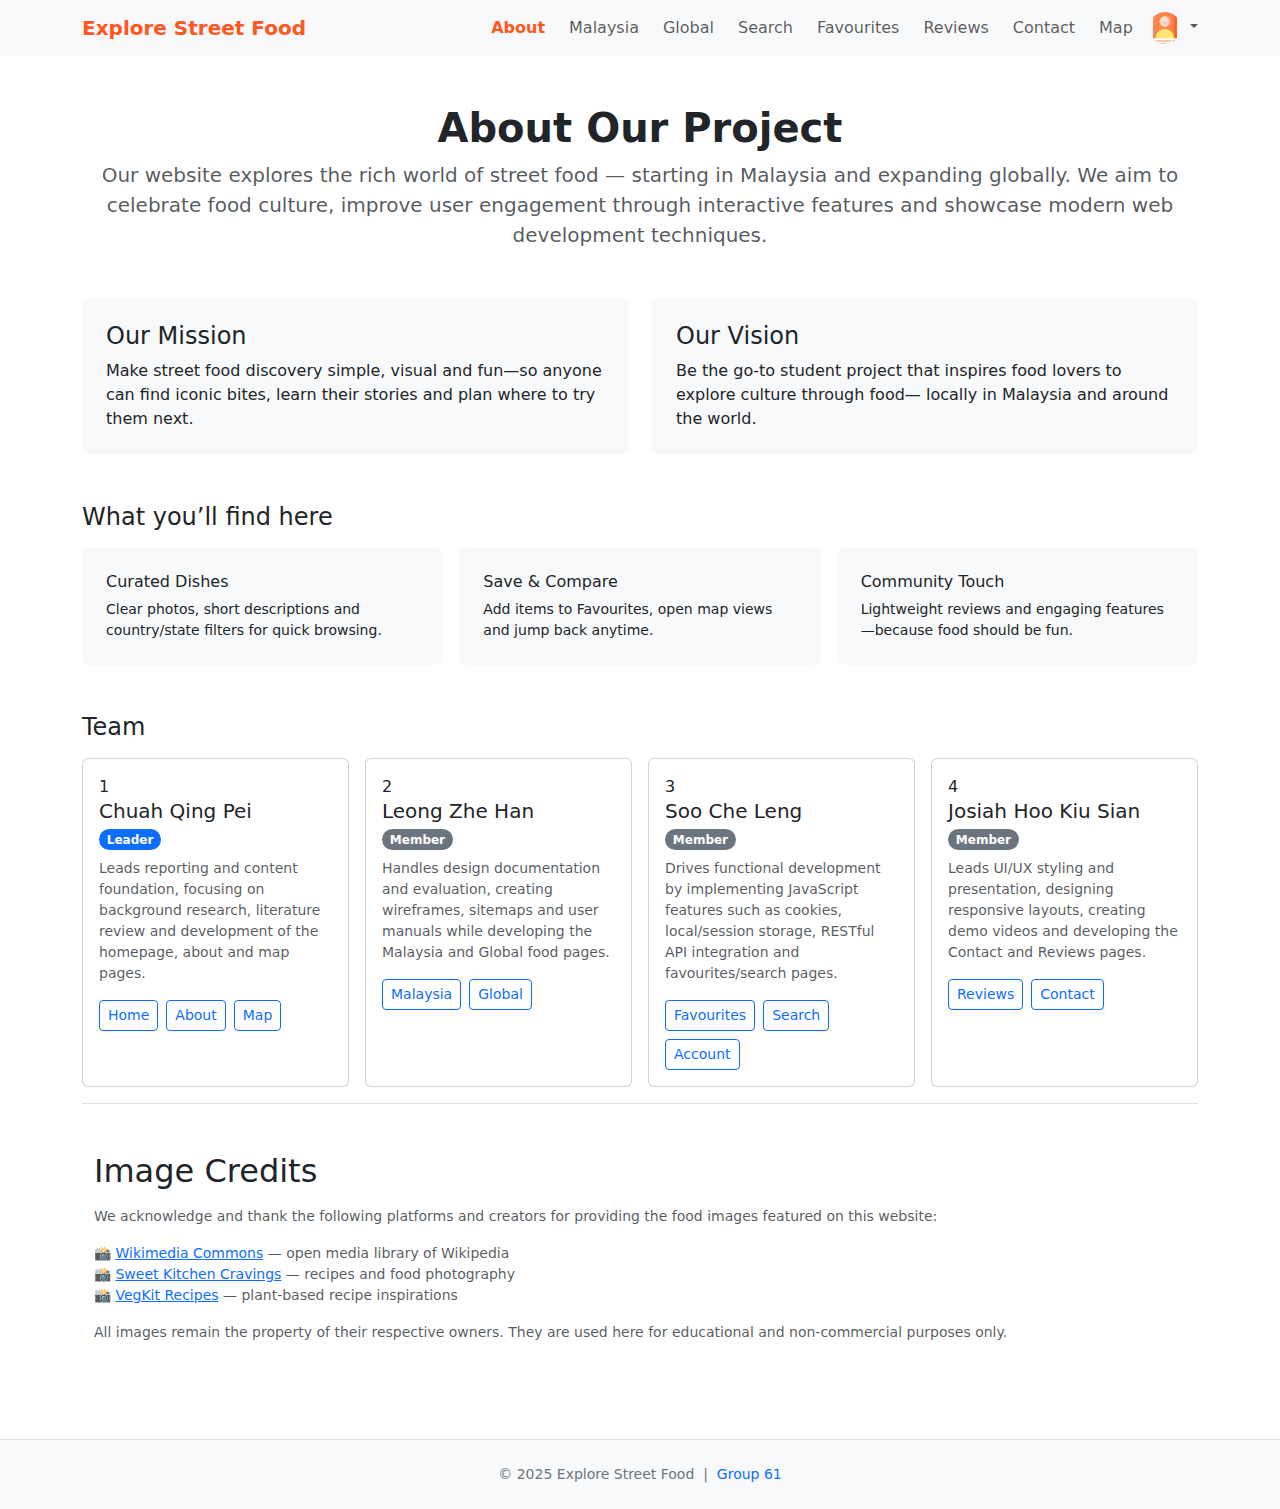
<file: about.html>
<!doctype html>
<html lang="en" data-bs-theme="light">

<head>
  <meta charset="utf-8" />
  <meta name="viewport" content="width=device-width, initial-scale=1" />
  <title>About — Explore Street Food</title>

  <link href="https://cdn.jsdelivr.net/npm/bootstrap@5.3.3/dist/css/bootstrap.min.css" rel="stylesheet" />
  <link rel="stylesheet" href="styles.css">
</head>

<body>
  <!-- Shared Auth Gate -->
  <script src="scripts/auth-gate.js"></script>

  <!-- Navbar -->
  <div data-include="partials/navbar.html"></div>

  <main class="container py-5">
    <section class="text-center mb-5">
      <h1 class="fw-bold">About Our Project</h1>
      <p class="lead text-muted">
        Our website explores the rich world of street food — starting in Malaysia and expanding globally.
        We aim to celebrate food culture, improve user engagement through interactive features and
        showcase modern web development techniques.
      </p>
    </section>

    <!-- Mission & Vision -->
    <section class="mb-5">
      <div class="row g-4">
        <div class="col-md-6">
          <div class="p-4 bg-body-tertiary rounded-3 h-100">
            <h2 class="h4 mb-2">Our Mission</h2>
            <p class="mb-0">
              Make street food discovery simple, visual and fun—so anyone can find iconic bites,
              learn their stories and plan where to try them next.
            </p>
          </div>
        </div>
        <div class="col-md-6">
          <div class="p-4 bg-body-tertiary rounded-3 h-100">
            <h2 class="h4 mb-2">Our Vision</h2>
            <p class="mb-0">
              Be the go‑to student project that inspires food lovers to explore culture through food—
              locally in Malaysia and around the world.
            </p>
          </div>
        </div>
      </div>
    </section>

    <!-- What you’ll find -->
    <section class="mb-5">
      <h2 class="h4 mb-3">What you’ll find here</h2>
      <div class="row g-3">
        <div class="col-md-4">
          <div class="p-4 bg-body-tertiary rounded-3 h-100">
            <h3 class="h6 mb-2">Curated Dishes</h3>
            <p class="mb-0 small">Clear photos, short descriptions and country/state filters for quick browsing.</p>
          </div>
        </div>
        <div class="col-md-4">
          <div class="p-4 bg-body-tertiary rounded-3 h-100">
            <h3 class="h6 mb-2">Save & Compare</h3>
            <p class="mb-0 small">Add items to Favourites, open map views and jump back anytime.</p>
          </div>
        </div>
        <div class="col-md-4">
          <div class="p-4 bg-body-tertiary rounded-3 h-100">
            <h3 class="h6 mb-2">Community Touch</h3>
            <p class="mb-0 small">Lightweight reviews and engaging features—because food should be fun.</p>
          </div>
        </div>
      </div>
    </section>

    <!-- Team -->
    <section class="about-team">
      <h2 class="h4 mb-3">Team</h2>
      <div class="row row-cols-1 row-cols-md-4 g-3">
        <!-- 1 -->
        <div class="col">
          <div class="card h-100">
            <div class="card-body">
              <div class="team-number">1</div>
              <h3 class="h5 mb-1">Chuah Qing Pei</h3>
              <span class="badge rounded-pill text-bg-primary mb-2">Leader</span>
              <p class="small text-muted mb-3">
                Leads reporting and content foundation, focusing on background research, literature review and
                development of the homepage, about and map pages. </p>
              <div class="d-flex flex-wrap gap-2">
                <a class="btn btn-sm btn-outline-primary" href="index.html">Home</a>
                <a class="btn btn-sm btn-outline-primary" href="about.html">About</a>
                <a class="btn btn-sm btn-outline-primary" href="map.html">Map</a>
              </div>
            </div>
          </div>
        </div>

        <!-- 2 -->
        <div class="col">
          <div class="card h-100">
            <div class="card-body">
              <div class="team-number">2</div>
              <h3 class="h5 mb-1">Leong Zhe Han</h3>
              <span class="badge rounded-pill text-bg-secondary mb-2">Member</span>
              <p class="small text-muted mb-3">
                Handles design documentation and evaluation, creating wireframes, sitemaps and user manuals while
                developing the Malaysia and Global food pages. </p>
              <div class="d-flex flex-wrap gap-2">
                <a class="btn btn-sm btn-outline-primary" href="malaysia.html">Malaysia</a>
                <a class="btn btn-sm btn-outline-primary" href="global.html">Global</a>
              </div>
            </div>
          </div>
        </div>

        <!-- 3 -->
        <div class="col">
          <div class="card h-100">
            <div class="card-body">
              <div class="team-number">3</div>
              <h3 class="h5 mb-1">Soo Che Leng</h3>
              <span class="badge rounded-pill text-bg-secondary mb-2">Member</span>
              <p class="small text-muted mb-3">
                Drives functional development by implementing JavaScript features such as cookies, local/session
                storage, RESTful API integration and favourites/search pages. </p>
              <div class="d-flex flex-wrap gap-2">
                <a class="btn btn-sm btn-outline-primary" href="favourites.html">Favourites</a>
                <a class="btn btn-sm btn-outline-primary" href="search.html">Search</a>
                <a class="btn btn-sm btn-outline-primary" href="account.html">Account</a>
              </div>
            </div>
          </div>
        </div>

        <!-- 4 -->
        <div class="col">
          <div class="card h-100">
            <div class="card-body">
              <div class="team-number">4</div>
              <h3 class="h5 mb-1">Josiah Hoo Kiu Sian</h3>
              <span class="badge rounded-pill text-bg-secondary mb-2">Member</span>
              <p class="small text-muted mb-3">
                Leads UI/UX styling and presentation, designing responsive layouts, creating demo videos and developing
                the Contact and Reviews pages. </p>
              <div class="d-flex flex-wrap gap-2">
                <a class="btn btn-sm btn-outline-primary" href="reviews.html">Reviews</a>
                <a class="btn btn-sm btn-outline-primary" href="contact.html">Contact</a>
              </div>
            </div>
          </div>
        </div>
      </div>
    </section>

    <!-- Image Credits -->
    <p></p>
    <section class="py-5 border-top">
      <div class="container">
        <h2 class="mb-3">Image Credits</h2>
        <p class="text-muted small">
          We acknowledge and thank the following platforms and creators for providing the food images
          featured on this website:
        </p>
        <ul class="list-unstyled small text-muted">
          <li>📸 <a href="https://commons.wikimedia.org/" target="_blank" rel="noopener">Wikimedia Commons</a> — open
            media library of Wikipedia</li>
          <li>📸 <a href="https://sweetkitchencravings.com/" target="_blank" rel="noopener">Sweet Kitchen Cravings</a> —
            recipes and food photography</li>
          <li>📸 <a href="https://www.vegkit.com/recipes/" target="_blank" rel="noopener">VegKit Recipes</a> —
            plant-based recipe inspirations</li>
        </ul>
        <p class="small text-muted mb-0">
          All images remain the property of their respective owners. They are used here for educational and
          non-commercial purposes only.
        </p>
      </div>
    </section>


  </main>

  <div data-include="partials/footer.html"></div>

  <script src="https://code.jquery.com/jquery-3.7.1.min.js"></script>
  <script src="https://cdn.jsdelivr.net/npm/bootstrap@5.3.3/dist/js/bootstrap.bundle.min.js"></script>
  <script src="partials/loader.js"></script>
  <script src="main.js"></script>
</body>

</html>
</file>
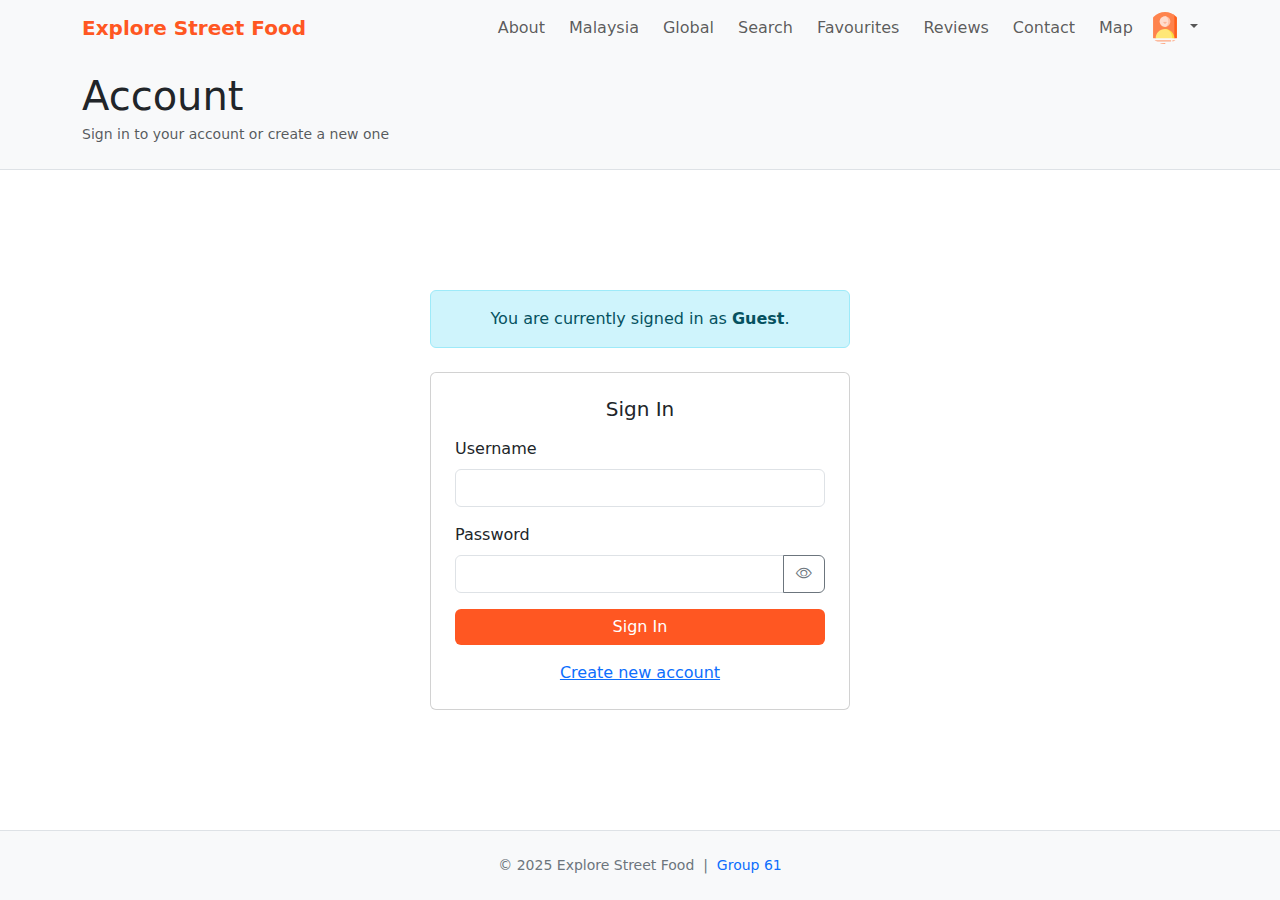
<file: account.html>
<!doctype html>
<html lang="en" data-bs-theme="light">

<head>
  <meta charset="utf-8" />
  <meta name="viewport" content="width=device-width, initial-scale=1" />
  <title>Account Settings — Explore Street Food</title>

  <link href="https://cdn.jsdelivr.net/npm/bootstrap@5.3.3/dist/css/bootstrap.min.css" rel="stylesheet" />
  <link rel="stylesheet" href="styles.css" />
  <link rel="stylesheet" href="https://cdn.jsdelivr.net/npm/bootstrap-icons@1.11.3/font/bootstrap-icons.min.css">
</head>

<body>
  <script>
    (function () { const k = 'session_user_v1'; if (!sessionStorage.getItem(k)) sessionStorage.setItem(k, 'Guest'); })();
  </script>

  <!-- Navbar -->
  <div data-include="partials/navbar.html"></div>

  <!-- Header -->
  <header class="py-3 bg-body-tertiary border-bottom">
    <div class="container">
      <h1 class="mb-1">Account</h1>
      <p class="text-muted small mb-2">Sign in to your account or create a new one</p>
    </div>
  </header>

  <!-- Main -->
  <main class="container my-3 d-flex justify-content-center align-items-center" style="min-height:55vh;">
    <div class="w-100" style="max-width: 420px;">

      <!-- Guest notice -->
      <div id="guestNotice" class="alert alert-info mb-4 text-center">
        You are currently signed in as <strong id="guestName">Guest</strong>.
      </div>

      <!-- Sign In (PLAIN card) -->
      <div id="signinCard" class="card card-plain">
        <div class="card-body p-4">
          <h2 class="h5 mb-3 text-center">Sign In</h2>
          <form id="signinForm" novalidate>
            <div class="mb-3">
              <label for="si_name" class="form-label">Username</label>
              <input type="text" class="form-control" id="si_name" required>
              <div class="invalid-feedback">Please enter your username.</div>
            </div>
            <div class="mb-3">
              <label for="si_pass" class="form-label">Password</label>
              <div class="input-group">
                <input type="password" class="form-control" id="si_pass" required>
                <button class="btn btn-outline-secondary" type="button" id="si_toggle" aria-label="Show password">
                  <i class="bi bi-eye"></i>
                </button>
              </div>
              <div class="invalid-feedback">Please enter your password.</div>
            </div>
            <button type="submit" class="btn btn-primary w-100">Sign In</button>
            <div id="si_msg" class="mt-3 small text-danger"></div>
          </form>
          <div class="mt-3 text-center">
            <a href="#" id="showSignup">Create new account</a>
          </div>
        </div>
      </div>

      <!-- Sign Up (PLAIN card) -->
      <div id="signupCard" class="card card-plain d-none">
        <div class="card-body p-4">
          <h2 class="h5 mb-3 text-center">Sign Up</h2>
          <form id="signupForm" novalidate>
            <div class="mb-3">
              <label for="su_fullname" class="form-label">name</label>
              <input type="text" class="form-control" id="su_fullname" required>
              <div class="invalid-feedback">Please enter your full name.</div>
            </div>
            <div class="mb-3">
              <label for="su_name" class="form-label">Username</label>
              <input type="text" class="form-control" id="su_name" required>
              <div class="invalid-feedback">Please choose a username.</div>
            </div>
            <div class="mb-3">
              <label for="su_pass" class="form-label">Password</label>
              <div class="input-group">
                <input type="password" class="form-control" id="su_pass" required>
                <button class="btn btn-outline-secondary" type="button" id="su_toggle" aria-label="Show password">
                  <i class="bi bi-eye"></i>
                </button>
              </div>
              <div class="invalid-feedback">Please enter a password.</div>
            </div>
            <button type="submit" class="btn btn-success w-100">Sign Up</button>
            <div id="su_msg" class="mt-3 small text-danger"></div>
          </form>
          <div class="mt-3 text-center">
            <a href="#" id="backToSignin">Back to Sign In</a>
          </div>
        </div>
      </div>

      <!-- Signed In (PLAIN card) -->
      <div id="sectionSigned" class="card card-plain d-none mt-4">
        <div class="card-body p-4 text-center">
          <h2 class="h5 mb-3">Welcome, <span id="signedName"></span></h2>
          <p class="text-secondary">You are signed in.</p>

          <div class="d-flex flex-wrap justify-content-center gap-2">
            <a href="change-password.html" class="btn btn-outline-primary">Change Password</a>
            <button id="btnChangeName" class="btn btn-outline-primary">Change Full Name</button>
            <button id="btnChangeUsername" class="btn btn-outline-primary">Change Username</button>
            <button id="btnDeleteAccount" class="btn btn-outline-danger">Delete Account</button>
            <button id="btnSwitchAccount" class="btn btn-outline-secondary">Sign in as different user</button>
            <button id="btnSignout" class="btn btn-danger">Sign Out</button>
          </div>
        </div>
      </div>

    </div>
  </main>

  <div data-include="partials/footer.html"></div>

  <script src="https://cdn.jsdelivr.net/npm/bootstrap@5.3.3/dist/js/bootstrap.bundle.min.js"></script>
  <script src="partials/loader.js"></script>
  <script src="main.js"></script>

  <script>
    // === Account-page-only behaviors (kept minimal; everything global is in main.js) ===
    document.addEventListener('DOMContentLoaded', () => {
      const SESSION_KEY = 'session_user_v1';
      const ACC_KEY = 'accounts_v1';
      const LAST_USER_KEY = 'last_user_v1';

      const signinCard = document.getElementById('signinCard');
      const signupCard = document.getElementById('signupCard');
      const guestNotice = document.getElementById('guestNotice');
      const guestName = document.getElementById('guestName');
      const sectionSigned = document.getElementById('sectionSigned');
      const signedName = document.getElementById('signedName');

      const showSignup = document.getElementById('showSignup');
      const backToSignin = document.getElementById('backToSignin');

      function showSignUp() { signinCard.classList.add('d-none'); signupCard.classList.remove('d-none'); }
      function showSignIn() { signupCard.classList.add('d-none'); signinCard.classList.remove('d-none'); }

      showSignup?.addEventListener('click', e => { e.preventDefault(); showSignUp(); });
      backToSignin?.addEventListener('click', e => { e.preventDefault(); showSignIn(); });

      function eye(btnId, inputId) {
        const btn = document.getElementById(btnId), input = document.getElementById(inputId);
        btn?.addEventListener('click', () => {
          const show = input.type === 'password';
          input.type = show ? 'text' : 'password';
          const i = btn.querySelector('i'); if (i) { i.classList.toggle('bi-eye', !show); i.classList.toggle('bi-eye-slash', show); }
        });
      }
      eye('si_toggle', 'si_pass'); eye('su_toggle', 'su_pass');

      function loadAccounts() { try { return JSON.parse(localStorage.getItem(ACC_KEY) || '{}'); } catch { return {}; } }
      function saveAccounts(o) { localStorage.setItem(ACC_KEY, JSON.stringify(o || {})); }

      function refreshUI() {
        const u = sessionStorage.getItem(SESSION_KEY) || 'Guest';
        const acc = loadAccounts();
        const isGuest = (u === 'Guest' || !acc[u]);

        guestName.textContent = u;
        signedName.textContent = u;
        const accMap = loadAccounts();
        signedName.textContent = (accMap[u]?.fullName || u);

        guestNotice.classList.toggle('d-none', !isGuest);
        signinCard.classList.toggle('d-none', !isGuest);
        signupCard.classList.add('d-none'); // default
        sectionSigned.classList.toggle('d-none', isGuest);
      }

      // Sign Up
      const signupForm = document.getElementById('signupForm');
      signupForm?.addEventListener('submit', e => {
        e.preventDefault();
        signupForm.classList.add('was-validated');
        if (!signupForm.checkValidity()) return;

        const full = document.getElementById('su_fullname').value.trim();
        const user = document.getElementById('su_name').value.trim();
        const pass = document.getElementById('su_pass').value;
        const msg = document.getElementById('su_msg');

        const acc = loadAccounts();
        if (acc[user]) {
          msg.textContent = 'Username already exists.';
          // clear for convenience
          document.getElementById('su_name').value = '';
          document.getElementById('su_pass').value = '';
          return;
        }

        acc[user] = { pass, fullName: full };
        saveAccounts(acc);

        sessionStorage.setItem(SESSION_KEY, user);
        localStorage.setItem(LAST_USER_KEY, user);
        refreshUI();
        if (window.renderAuthDropdown) window.renderAuthDropdown();

      });

      // Sign In
      const signinForm = document.getElementById('signinForm');
      signinForm?.addEventListener('submit', e => {
        e.preventDefault();
        signinForm.classList.add('was-validated');
        if (!signinForm.checkValidity()) return;

        const user = document.getElementById('si_name').value.trim();
        const pass = document.getElementById('si_pass').value;
        const msg = document.getElementById('si_msg');

        const acc = loadAccounts();
        if (!acc[user] || acc[user].pass !== pass) {
          msg.textContent = 'Invalid username or password.';
          // clear inputs for easier retry
          document.getElementById('si_name').value = '';
          document.getElementById('si_pass').value = '';
          return;
        }

        sessionStorage.setItem(SESSION_KEY, user);
        localStorage.setItem(LAST_USER_KEY, user);
        refreshUI();
        if (window.renderAuthDropdown) window.renderAuthDropdown();
        location.href = 'index.html';
      });

      // Signed-in actions
      document.getElementById('btnSignout')?.addEventListener('click', () => {
        sessionStorage.setItem(SESSION_KEY, 'Guest');
        localStorage.removeItem(LAST_USER_KEY);
        refreshUI();
        if (window.renderAuthDropdown) window.renderAuthDropdown();
        location.href = 'account.html';
      });

      document.getElementById('btnSwitchAccount')?.addEventListener('click', () => {
        sessionStorage.setItem(SESSION_KEY, 'Guest');
        localStorage.removeItem(LAST_USER_KEY);
        refreshUI();
        if (window.renderAuthDropdown) window.renderAuthDropdown();
        document.getElementById('signinCard').scrollIntoView({ behavior: 'smooth' });
      });

      // Change Full Name (prompt)
      document.getElementById('btnChangeName')?.addEventListener('click', () => {
        const u = sessionStorage.getItem(SESSION_KEY) || 'Guest';
        const acc = loadAccounts();
        if (u === 'Guest' || !acc[u]) return;
        const now = acc[u].fullName || u;
        const val = prompt('Enter your full name:', now);
        if (val === null) return; // cancel
        const name = val.trim();
        if (!name) return alert('Full name cannot be empty.');
        acc[u].fullName = name;
        saveAccounts(acc);
        if (window.renderAuthDropdown) window.renderAuthDropdown();
        alert('Full name updated.');
        refreshUI()
      });

      // Change Username (prompt + rename key)  
      document.getElementById('btnChangeUsername')?.addEventListener('click', () => {
        const u = sessionStorage.getItem(SESSION_KEY) || 'Guest';
        const acc = loadAccounts();
        if (u === 'Guest' || !acc[u]) return;
        const val = prompt('Enter a new username:', u);
        if (val === null) return; // cancel
        const nu = val.trim();
        if (!nu) return alert('Username cannot be empty.');
        if (acc[nu] && nu !== u) return alert('This username is already taken.');

        if (nu !== u) {
          acc[nu] = { ...acc[u] };
          delete acc[u];
          saveAccounts(acc);

          // --- migrate favourites data to new username ---
          const oldListKey = `favourites_${u}`;
          const oldMetaKey = `favourites_meta_${u}`;
          const newListKey = `favourites_${nu}`;
          const newMetaKey = `favourites_meta_${nu}`;

          const list = localStorage.getItem(oldListKey);
          const meta = localStorage.getItem(oldMetaKey);

          if (list && !localStorage.getItem(newListKey)) localStorage.setItem(newListKey, list);
          if (meta && !localStorage.getItem(newMetaKey)) localStorage.setItem(newMetaKey, meta);

          localStorage.removeItem(oldListKey);
          localStorage.removeItem(oldMetaKey);
          // --- end migration ---

          sessionStorage.setItem(SESSION_KEY, nu);
          localStorage.setItem(LAST_USER_KEY, nu);
          signedName.textContent = nu;
          if (window.renderAuthDropdown) window.renderAuthDropdown();
        }
        alert('Username updated.');
        refreshUI();
      });

      // Delete Account  
      document.getElementById('btnDeleteAccount')?.addEventListener('click', () => {
        const u = sessionStorage.getItem(SESSION_KEY) || 'Guest';
        const acc = loadAccounts();
        if (u === 'Guest' || !acc[u]) return;
        if (!confirm('Delete your account? This cannot be undone.')) return;

        delete acc[u];
        saveAccounts(acc);

        // --- cleanup favourites when account is deleted ---
        localStorage.removeItem(`favourites_${u}`);
        localStorage.removeItem(`favourites_meta_${u}`);
        // --- end cleanup ---

        sessionStorage.setItem(SESSION_KEY, 'Guest');
        localStorage.removeItem(LAST_USER_KEY);
        refreshUI();
        if (window.renderAuthDropdown) window.renderAuthDropdown();
        alert('Account deleted.');
        location.href = 'account.html';
      });

      refreshUI();
      if (window.renderAuthDropdown) window.renderAuthDropdown();

      try {
        const p = new URL(location.href).searchParams.get('msg');
        if (p === 'password_changed') {
          alert('Password updated successfully.');
          history.replaceState({}, '', 'account.html');
        } else if (p === 'signin_required') {
          alert('Please sign in to continue.');
          history.replaceState({}, '', 'account.html');
        }
      } catch (_) { }

    });
  </script>
</body>

</html>
</file>
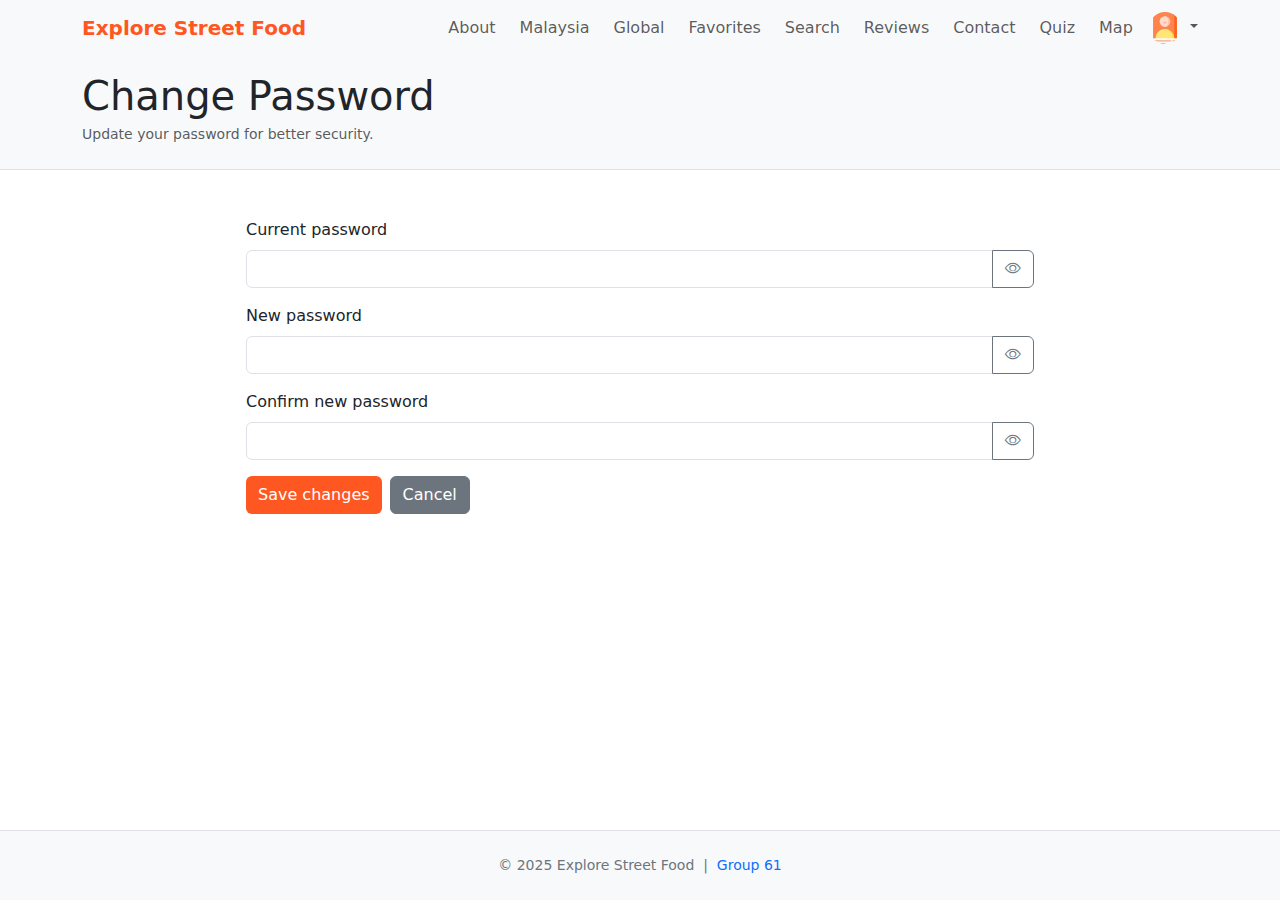
<file: change-password.html>
<!doctype html>
<html lang="en" data-bs-theme="light">

<head>
    <meta charset="utf-8" />
    <meta name="viewport" content="width=device-width, initial-scale=1" />
    <title>Change Password — Explore Street Food</title>

    <link href="https://cdn.jsdelivr.net/npm/bootstrap@5.3.3/dist/css/bootstrap.min.css" rel="stylesheet" />
    <link rel="stylesheet" href="styles.css" />
    <link rel="stylesheet" href="https://cdn.jsdelivr.net/npm/bootstrap-icons@1.11.3/font/bootstrap-icons.min.css">
</head>

<body>

    <!-- Navbar -->
    <nav class="navbar navbar-expand-lg bg-body-tertiary sticky-top">
        <div class="container">
            <a class="navbar-brand fw-bold" href="index.html">Explore Street Food</a>

            <button class="navbar-toggler" type="button" data-bs-toggle="collapse" data-bs-target="#navMain"
                aria-controls="navMain" aria-expanded="false" aria-label="Toggle navigation">
                <span class="navbar-toggler-icon"></span>
            </button>

            <div class="collapse navbar-collapse" id="navMain">
                <ul class="navbar-nav ms-auto align-items-lg-center gap-lg-2">

                    <li class="nav-item"><a class="nav-link" href="about.html">About</a></li>
                    <li class="nav-item"><a class="nav-link" href="malaysia.html">Malaysia</a></li>
                    <li class="nav-item"><a class="nav-link" href="global.html">Global</a></li>
                    <li class="nav-item"><a class="nav-link" href="favorites.html">Favorites</a></li>
                    <li class="nav-item"><a class="nav-link" href="search.html">Search</a></li>
                    <li class="nav-item"><a class="nav-link" href="reviews.html">Reviews</a></li>
                    <li class="nav-item"><a class="nav-link" href="contact.html">Contact</a></li>
                    <li class="nav-item"><a class="nav-link" href="quiz.html">Quiz</a></li>
                    <li class="nav-item"><a class="nav-link" href="map.html">Map</a></li>

                    <!-- Avatar dropdown -->
                    <li class="nav-item dropdown">
                        <a class="nav-link dropdown-toggle p-0" href="#" data-bs-toggle="dropdown" aria-expanded="false"
                            id="navUser" title="Hi, Guest" aria-label="Hi, Guest">
                            <img src="profile-user-svgrepo-com.svg" alt="User Avatar" class="rounded-circle"
                                style="width:32px;height:32px;object-fit:cover;">
                        </a>

                        <ul class="dropdown-menu dropdown-menu-end">

                            <!-- Centered user header (auto-hidden for Guest by main.js) -->
                            <li class="dropdown-userinfo text-center py-2">
                                <div id="ddFullName" class="fw-bold">Guest</div>
                                <div id="ddUsername" class="text-muted">@guest</div>
                            </li>
                            <li>
                                <hr class="dropdown-divider">
                            </li>

                            <!-- Theme toggle -->
                            <li>
                                <button class="dropdown-item d-flex align-items-center gap-2" id="themeToggleItem"
                                    type="button">
                                    <span id="themeToggleIcon" aria-hidden="true">🌙</span>
                                    <span id="themeToggleText">Dark mode</span>
                                </button>
                            </li>

                            <!-- Account settings (hidden for Guest by main.js) -->
                            <li><a class="dropdown-item" id="navAccountSettings" href="account.html">Account
                                    settings</a></li>

                            <li>
                                <hr class="dropdown-divider">
                            </li>

                            <!-- Same slot for Sign in (Guest) / Sign out (Signed-in). Text is set by main.js -->
                            <li><button class="dropdown-item text-danger" id="navSignout" type="button">Sign
                                    out</button></li>
                        </ul>
                    </li>

                </ul>
            </div>
        </div>
    </nav>

    <header class="py-3 bg-body-tertiary border-bottom">
        <div class="container">
            <h1 class="mb-1">Change Password</h1>
            <p class="text-muted small mb-2">Update your password for better security.</p>
        </div>
    </header>

    <main class="container my-4" style="max-width: 860px;">
        <div class="card-plain">
            <div class="card-body p-4">
                <form id="cpForm" novalidate>
                    <div class="mb-3">
                        <label for="cur" class="form-label">Current password</label>
                        <div class="input-group">
                            <input type="password" class="form-control" id="cur" required>
                            <button class="btn btn-outline-secondary" type="button" id="curToggle"
                                aria-label="Show password">
                                <i class="bi bi-eye"></i>
                            </button>
                        </div>
                        <div class="invalid-feedback">Please enter your current password.</div>
                        <div id="curHelp" class="form-text text-danger d-none">Current password is incorrect.</div>
                    </div>

                    <div class="mb-3">
                        <label for="newp" class="form-label">New password</label>
                        <div class="input-group">
                            <input type="password" class="form-control" id="newp" required>
                            <button class="btn btn-outline-secondary" type="button" id="newToggle"
                                aria-label="Show password">
                                <i class="bi bi-eye"></i>
                            </button>
                        </div>
                        <div class="invalid-feedback">Please enter a new password.</div>
                    </div>

                    <div class="mb-3">
                        <label for="conf" class="form-label">Confirm new password</label>
                        <div class="input-group">
                            <input type="password" class="form-control" id="conf" required>
                            <button class="btn btn-outline-secondary" type="button" id="confToggle"
                                aria-label="Show password">
                                <i class="bi bi-eye"></i>
                            </button>
                        </div>
                        <div class="invalid-feedback">Please confirm your new password.</div>
                        <div id="matchHelp" class="form-text text-danger d-none">Passwords must match.</div>
                    </div>

                    <div class="d-flex gap-2">
                        <button class="btn btn-primary" type="submit">Save changes</button>
                        <a class="btn btn-secondary" href="account.html">Cancel</a>
                    </div>
                    <div id="cpMsg" class="mt-3 small"></div>
                </form>
            </div>
        </div>
    </main>

    <footer class="py-4 bg-body-tertiary border-top mt-auto">
        <div class="container text-center small text-secondary">
            © 2025 Explore Street Food
            &nbsp;|&nbsp;
            <a href="about.html" class="text-decoration-none">Group 61</a>
        </div>
    </footer>


    <script src="https://cdn.jsdelivr.net/npm/bootstrap@5.3.3/dist/js/bootstrap.bundle.min.js"></script>
    <script src="main.js"></script>
    <script>
        // Local helpers (match keys used elsewhere)
        const ACCOUNTS_KEY = 'accounts_v1';
        const SESSION_USER_KEY = 'session_user_v1';
        const loadAccounts = () => { try { return JSON.parse(localStorage.getItem(ACCOUNTS_KEY) || '{}'); } catch { return {}; } };
        const saveAccounts = (o) => localStorage.setItem(ACCOUNTS_KEY, JSON.stringify(o || {}));
        const sessionUser = () => sessionStorage.getItem(SESSION_USER_KEY) || 'Guest';

        // Eye toggles
        function eye(btnId, inputId) {
            const btn = document.getElementById(btnId), input = document.getElementById(inputId);
            if (!btn || !input) return;
            btn.addEventListener('click', () => {
                const show = input.type === 'password';
                input.type = show ? 'text' : 'password';
                const i = btn.querySelector('i'); if (i) { i.classList.toggle('bi-eye', !show); i.classList.toggle('bi-eye-slash', show); }
            });
        }
        eye('curToggle', 'cur'); eye('newToggle', 'newp'); eye('confToggle', 'conf');

        // Form logic
        const form = document.getElementById('cpForm');
        form.addEventListener('submit', (e) => {
            e.preventDefault();

            form.classList.add('was-validated');

            const msg = document.getElementById('cpMsg');
            msg.className = 'mt-3 small';
            msg.textContent = '';

            const u = sessionUser();
            const acc = loadAccounts();

            if (u === 'Guest' || !acc[u]) {
                msg.className = 'alert alert-danger mt-3';
                msg.textContent = 'Please sign in first.';
                return;
            }

            const curEl = document.getElementById('cur');
            const newEl = document.getElementById('newp');
            const confEl = document.getElementById('conf');

            curEl.setCustomValidity('');
            confEl.setCustomValidity('');
            document.getElementById('curHelp').classList.add('d-none');
            document.getElementById('matchHelp').classList.add('d-none');

            const curOK = (acc[u].pass === curEl.value);
            if (!curOK) {
                document.getElementById('curHelp').classList.remove('d-none');
                curEl.setCustomValidity('Current password is incorrect');
                msg.className = 'alert alert-danger mt-3';   // 改成 Alert
                msg.textContent = 'Current password is incorrect.';
                curEl.focus();
                return;
            }

            const matchOK = (newEl.value === confEl.value);
            if (!matchOK) {
                document.getElementById('matchHelp').classList.remove('d-none');
                confEl.setCustomValidity('Passwords must match');
                msg.className = 'alert alert-danger mt-3';   // 改成 Alert
                msg.textContent = 'Passwords do not match.';
                confEl.focus();
                return;
            }

            acc[u].pass = newEl.value;
            saveAccounts(acc);
            location.href = 'account.html';
        });

        ['input', 'change'].forEach(ev => {
            document.getElementById('cur').addEventListener(ev, () => {
                document.getElementById('cur').setCustomValidity('');
                document.getElementById('curHelp').classList.add('d-none');
                const m = document.getElementById('cpMsg');
                m.className = 'mt-3 small';
                m.textContent = '';
            });
            document.getElementById('conf').addEventListener(ev, () => {
                document.getElementById('conf').setCustomValidity('');
                document.getElementById('matchHelp').classList.add('d-none');
                const m = document.getElementById('cpMsg');
                m.className = 'mt-3 small';
                m.textContent = '';
            });
        });
    </script>
</body>

</html>
</file>
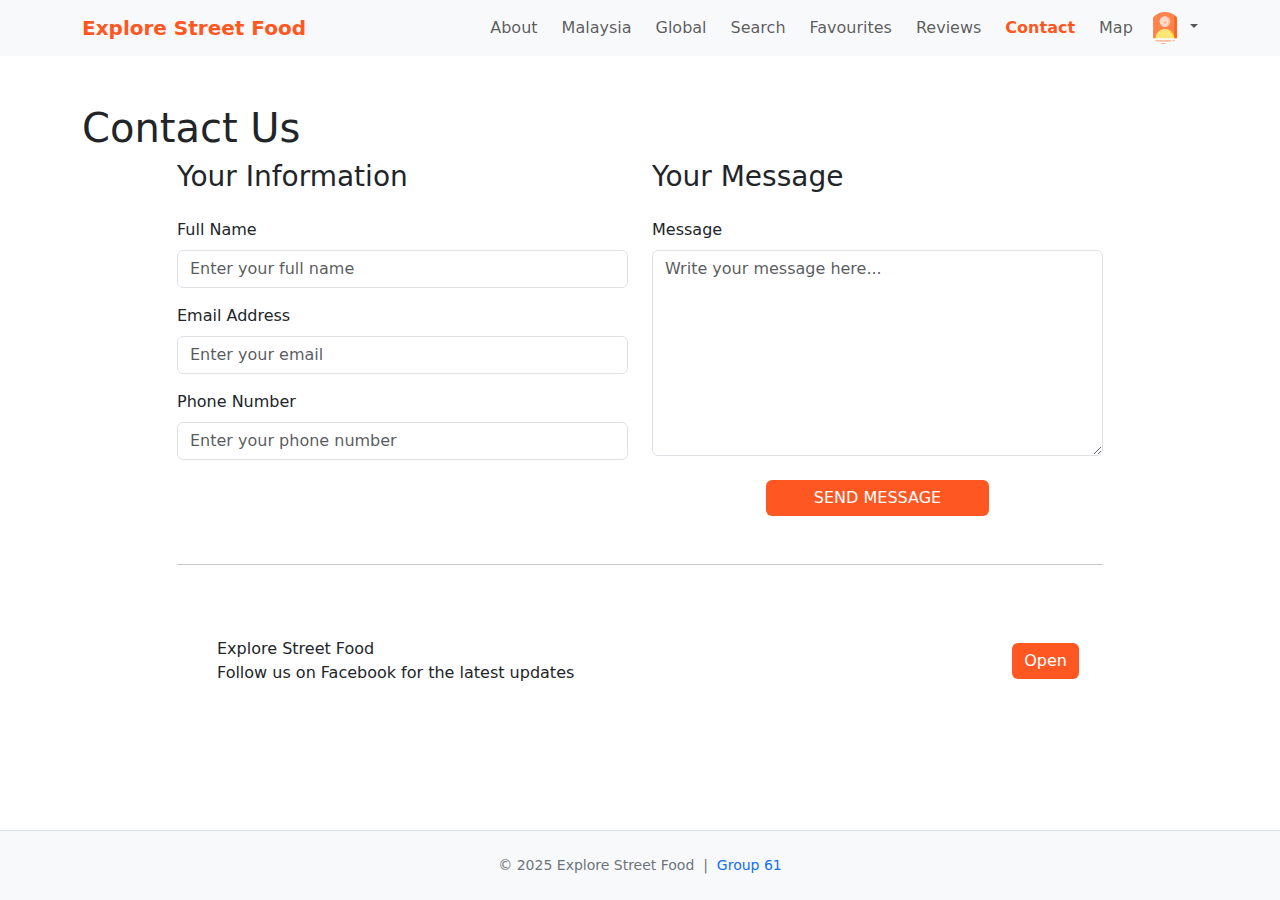
<file: contact.html>
<!DOCTYPE html>
<html lang="en" data-bs-theme="light">
<head>
  <meta charset="utf-8" />
  <meta name="viewport" content="width=device-width, initial-scale=1" />
  <title>Contact Us — Explore Street Food</title>
  <link href="https://cdn.jsdelivr.net/npm/bootstrap@5.3.3/dist/css/bootstrap.min.css" rel="stylesheet" />
  <link rel="stylesheet" href="styles.css">
</head>

<body class="contact-page">
 <!-- Shared Auth Gate -->
  <script src="scripts/auth-gate.js"></script>

  <!-- Navbar -->
  <div data-include="partials/navbar.html"></div>

  <!-- Main Content -->
  <main class="container py-5">
    <h1 class="section-title">Contact Us</h1>
    
    <div class="row">
      <div class="col-lg-10 mx-auto">
        <div class="contact-form">
          <form onsubmit="event.preventDefault();alert('Message sent! (demo)');this.reset();">
            <div class="row">
              <!-- Left side - Contact Form -->
              <div class="col-md-6">
                <h3 class="mb-4">Your Information</h3>
                
                <div class="mb-3">
                  <label class="form-label required-field">Full Name</label>
                  <input type="text" class="form-control" placeholder="Enter your full name" required>
                </div>
                
                <div class="mb-3">
                  <label class="form-label required-field">Email Address</label>
                  <input type="email" class="form-control" placeholder="Enter your email" required>
                </div>
                
                <div class="mb-4">
                  <label class="form-label required-field">Phone Number</label>
                  <input type="tel" class="form-control" placeholder="Enter your phone number" required>
                </div>
              </div>
              
              <!-- Right side - Message Form -->
              <div class="col-md-6">
                <h3 class="mb-4">Your Message</h3>
                
                <div class="mb-4">
                  <label class="form-label required-field">Message</label>
                  <textarea class="form-control" rows="8" placeholder="Write your message here..." required></textarea>
                </div>
                
                <div class="text-center mt-4">
                  <button class="btn btn-primary px-5">SEND MESSAGE</button>
                </div>
              </div>
            </div>
          </form>
        </div>

        <hr class="my-5">
        
      

        <!-- Social card -->
        <a class="text-decoration-none" target="_blank" rel="noopener"
          href="https://www.facebook.com/people/Explore-Street-Food/61579913660556/">
          <div class="card social-card mb-3 border-0">
            <div class="card-body d-flex align-items-center gap-3 p-4">
              <div class="social-avatar" aria-hidden="true">
                <svg viewBox="0 0 24 24" fill="currentColor" role="img" focusable="false" aria-hidden="true">
                  <path
                    d="M22.676 0H1.324C.593 0 0 .593 0 1.324v21.352C0 23.407.593 24 1.324 24H12.82v-9.294H9.691v-3.62h3.13V8.413c0-3.1 1.892-4.788 4.658-4.788 1.325 0 2.463.099 2.795.143v3.24l-1.918.001c-1.504 0-1.796.715-1.796 1.764v2.316h3.59l-.467 3.62h-3.123V24h6.127C23.407 24 24 23.407 24 22.676V1.324C24 .593 23.407 0 22.676 0z" />
                </svg>
              </div>

              <div class="flex-grow-1 social-meta">
                <div class="title">Explore Street Food</div>
                <div class="sub">Follow us on Facebook for the latest updates</div>
              </div>

              <span class="btn btn-primary social-open">Open</span>
            </div>
          </div>
        </a>
      </div>
    </div>
  </main>

  

  <div data-include="partials/footer.html"></div>

  <script src="https://code.jquery.com/jquery-3.7.1.min.js"></script>
  <script src="https://cdn.jsdelivr.net/npm/bootstrap@5.3.3/dist/js/bootstrap.bundle.min.js"></script>
  <script src="partials/loader.js"></script>
  <script src="main.js"></script>
</body>
</html>
</file>
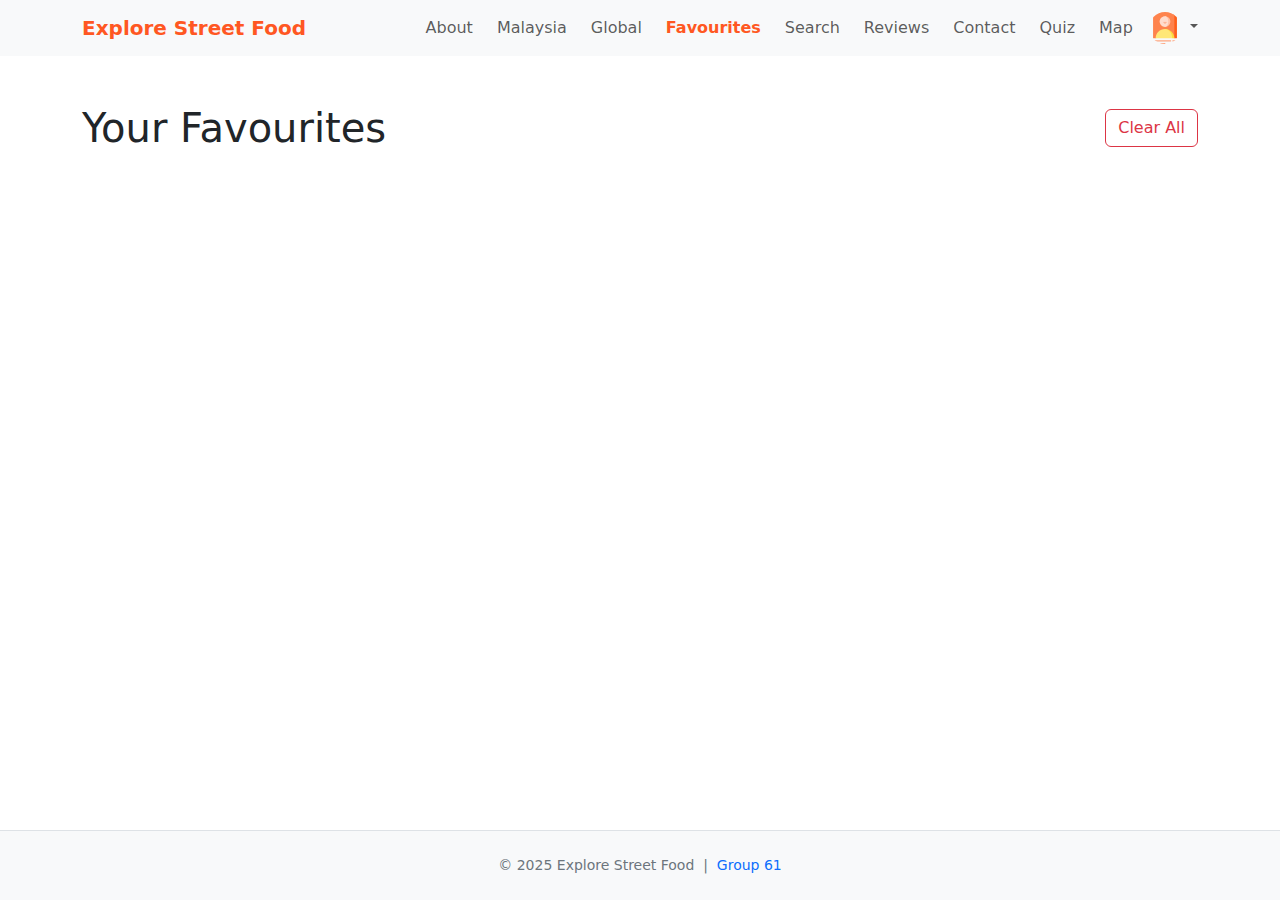
<file: favourites.html>
<!doctype html>
<html lang="en" data-bs-theme="light">

<head>
  <meta charset="utf-8" />
  <meta name="viewport" content="width=device-width, initial-scale=1" />
  <title>Explore Street Food — Favourites</title>

  <!-- Bootstrap & Site CSS -->
  <link href="https://cdn.jsdelivr.net/npm/bootstrap@5.3.3/dist/css/bootstrap.min.css" rel="stylesheet" />
  <link rel="stylesheet" href="styles.css">
</head>

<body>
  <!-- Auth Gate (ensure a session value exists) -->
  <script>
    (function gate() {
      const key = 'session_user_v1';
      if (!sessionStorage.getItem(key)) sessionStorage.setItem(key, 'Guest');
    })();
  </script>

  <!-- Navbar -->
  <nav class="navbar navbar-expand-lg bg-body-tertiary sticky-top">
    <div class="container">
      <a class="navbar-brand fw-bold" href="index.html">Explore Street Food</a>

      <button class="navbar-toggler" type="button" data-bs-toggle="collapse" data-bs-target="#navMain"
        aria-controls="navMain" aria-expanded="false" aria-label="Toggle navigation">
        <span class="navbar-toggler-icon"></span>
      </button>

      <div class="collapse navbar-collapse" id="navMain">
        <ul class="navbar-nav ms-auto align-items-lg-center gap-lg-2">

          <li class="nav-item"><a class="nav-link" href="about.html">About</a></li>
          <li class="nav-item"><a class="nav-link" href="malaysia.html">Malaysia</a></li>
          <li class="nav-item"><a class="nav-link" href="global.html">Global</a></li>
          <li class="nav-item"><a class="nav-link" href="favourites.html">Favourites</a></li>
          <li class="nav-item"><a class="nav-link" href="search.html">Search</a></li>
          <li class="nav-item"><a class="nav-link" href="reviews.html">Reviews</a></li>
          <li class="nav-item"><a class="nav-link" href="contact.html">Contact</a></li>
          <li class="nav-item"><a class="nav-link" href="quiz.html">Quiz</a></li>
          <li class="nav-item"><a class="nav-link" href="map.html">Map</a></li>

          <!-- Avatar dropdown -->
          <li class="nav-item dropdown">
            <a class="nav-link dropdown-toggle p-0" href="#" data-bs-toggle="dropdown" aria-expanded="false"
              id="navUser" title="Hi, Guest" aria-label="Hi, Guest">
              <img src="profile-user-svgrepo-com.svg" alt="User Avatar" class="rounded-circle"
                style="width:32px;height:32px;object-fit:cover;">
            </a>

            <ul class="dropdown-menu dropdown-menu-end">
              <li class="dropdown-userinfo text-center py-2">
                <div id="ddFullName" class="fw-bold">Guest</div>
                <div id="ddUsername" class="text-muted">@guest</div>
              </li>
              <li>
                <hr class="dropdown-divider">
              </li>

              <li>
                <button class="dropdown-item d-flex align-items-center gap-2" id="themeToggleItem" type="button">
                  <span id="themeToggleIcon" aria-hidden="true">🌙</span>
                  <span id="themeToggleText">Dark mode</span>
                </button>
              </li>

              <li><a class="dropdown-item" id="navAccountSettings" href="account.html">Account settings</a></li>
              <li>
                <hr class="dropdown-divider">
              </li>
              <li><button class="dropdown-item text-danger" id="navSignout" type="button">Sign out</button></li>
            </ul>
          </li>

        </ul>
      </div>
    </div>
  </nav>

  <main class="container py-5">
    <div class="d-flex align-items-center justify-content-between mb-3">
      <h1 class="mb-0">Your Favourites</h1>
      <div class="d-flex gap-2">
        <button id="clearAll" class="btn btn-outline-danger">Clear All</button>
      </div>
    </div>

    <div id="empty" class="alert alert-info d-none">No favourites yet. Add some from Search, Malaysia, or Global!</div>
    <div id="favGrid" class="row g-4"></div>
  </main>

  <footer class="py-4 bg-body-tertiary border-top mt-auto">
    <div class="container text-center small text-secondary">
      © 2025 Explore Street Food
      &nbsp;|&nbsp;
      <a href="about.html" class="text-decoration-none">Group 61</a>
    </div>
  </footer>

  <script src="https://code.jquery.com/jquery-3.7.1.min.js"></script>
  <script src="https://cdn.jsdelivr.net/npm/bootstrap@5.3.3/dist/js/bootstrap.bundle.min.js"></script>
  <script src="main.js"></script>

  <script>
    const FALLBACK_IMG = 'data:image/svg+xml;utf8,' + encodeURIComponent(
      '<svg xmlns="http://www.w3.org/2000/svg" width="640" height="360"><rect width="100%" height="100%" fill="#e9ecef"/><text x="50%" y="50%" dominant-baseline="middle" text-anchor="middle" font-family="Arial" font-size="20" fill="#6c757d">No image</text></svg>'
    );

    const GRID = document.getElementById('favGrid');
    const EMPTY = document.getElementById('empty');
    const CLEAR = document.getElementById('clearAll');

    function prettyState(s) {
      if (!s) return '';
      return s.split(/[- ]+/).map(x => x.charAt(0).toUpperCase() + x.slice(1)).join(' ');
    }

    function card(name, meta = {}) {
      const img = meta.img || FALLBACK_IMG;
      const link = meta.link || '#';
      let country = meta.country || '';
      const stateRaw = meta.state || '';
      const state = prettyState(stateRaw);
      const source = meta.source || 'site';
      const badge = source === 'api' ? '<span class="badge text-bg-secondary badge-corner">API</span>' : '';

      if (!country && state) country = 'Malaysia';

      let locationLine = '';
      if (country && state) {
        locationLine = `<small class="text-muted"> ${country} - ${state}</small>`;
      } else if (country) {
        locationLine = `<small class="text-muted"> ${country}</small>`;
      } else {
        locationLine = '<small class="text-muted">From site</small>';
      }

      return `<div class="col-sm-6 col-md-4 col-lg-3">
        <div class="card h-100 position-relative">
          ${badge}
          <img class="card-img-top" src="${img}" alt="${name}" onerror="this.src='${FALLBACK_IMG}'">
          <div class="card-body d-flex flex-column">
            <h6 class="card-title mb-2"><a class="text-decoration-none" href="${link}">${name}</a></h6>
            ${locationLine}
            <div class="mt-auto d-grid gap-2 pt-2">
              <div class="d-flex gap-2">
                <button class="btn btn-outline-secondary btn-sm" data-map="${name}">View on Map</button>
                <button class="btn btn-outline-danger btn-sm" data-remove="${name}">Remove</button>
              </div>
            </div>
          </div>
        </div>
      </div>`;
    }

    function render() {
      const store = Site.userStore();
      const names = store.getFavs();
      const meta = store.getFavMeta();

      if (!names.length) {
        EMPTY.classList.remove('d-none');
        GRID.innerHTML = '';
        return;
      }
      EMPTY.classList.add('d-none');

      GRID.innerHTML = names.map(n => card(n, meta[n] || {})).join('');

      GRID.querySelectorAll('button[data-remove]').forEach(btn => {
        btn.addEventListener('click', () => {
          const name = btn.getAttribute('data-remove');
          Site.removeFavourite(name);
          render();
        });
      });

      GRID.querySelectorAll('button[data-map]').forEach(btn => {
        btn.addEventListener('click', () => {
          const name = btn.getAttribute('data-map') || 'street food';
          const m = Site.userStore().getFavMeta()[name] || {};
          let country = m.country || '';
          let state = m.state || '';
          if (!country && state) country = 'Malaysia';

          const url = new URL('map.html', location.href);
          url.searchParams.set('food', name);
          if (country) url.searchParams.set('country', country);
          if (state) url.searchParams.set('state', state);
          location.href = url.toString();
        });
      });
    }

    CLEAR.addEventListener('click', () => {
      if (!confirm('Clear all favourites?')) return;
      const store = Site.userStore();
      store.setFavs([]);
      store.setFavMeta({});
      render();
      if (sessionStorage.getItem('session_user_v1') === 'Guest') {
        alert('Please sign in to manage your favourites.');
        return;
      }
    });

    // Initial render
    render();
  </script>
</body>

</html>
</file>
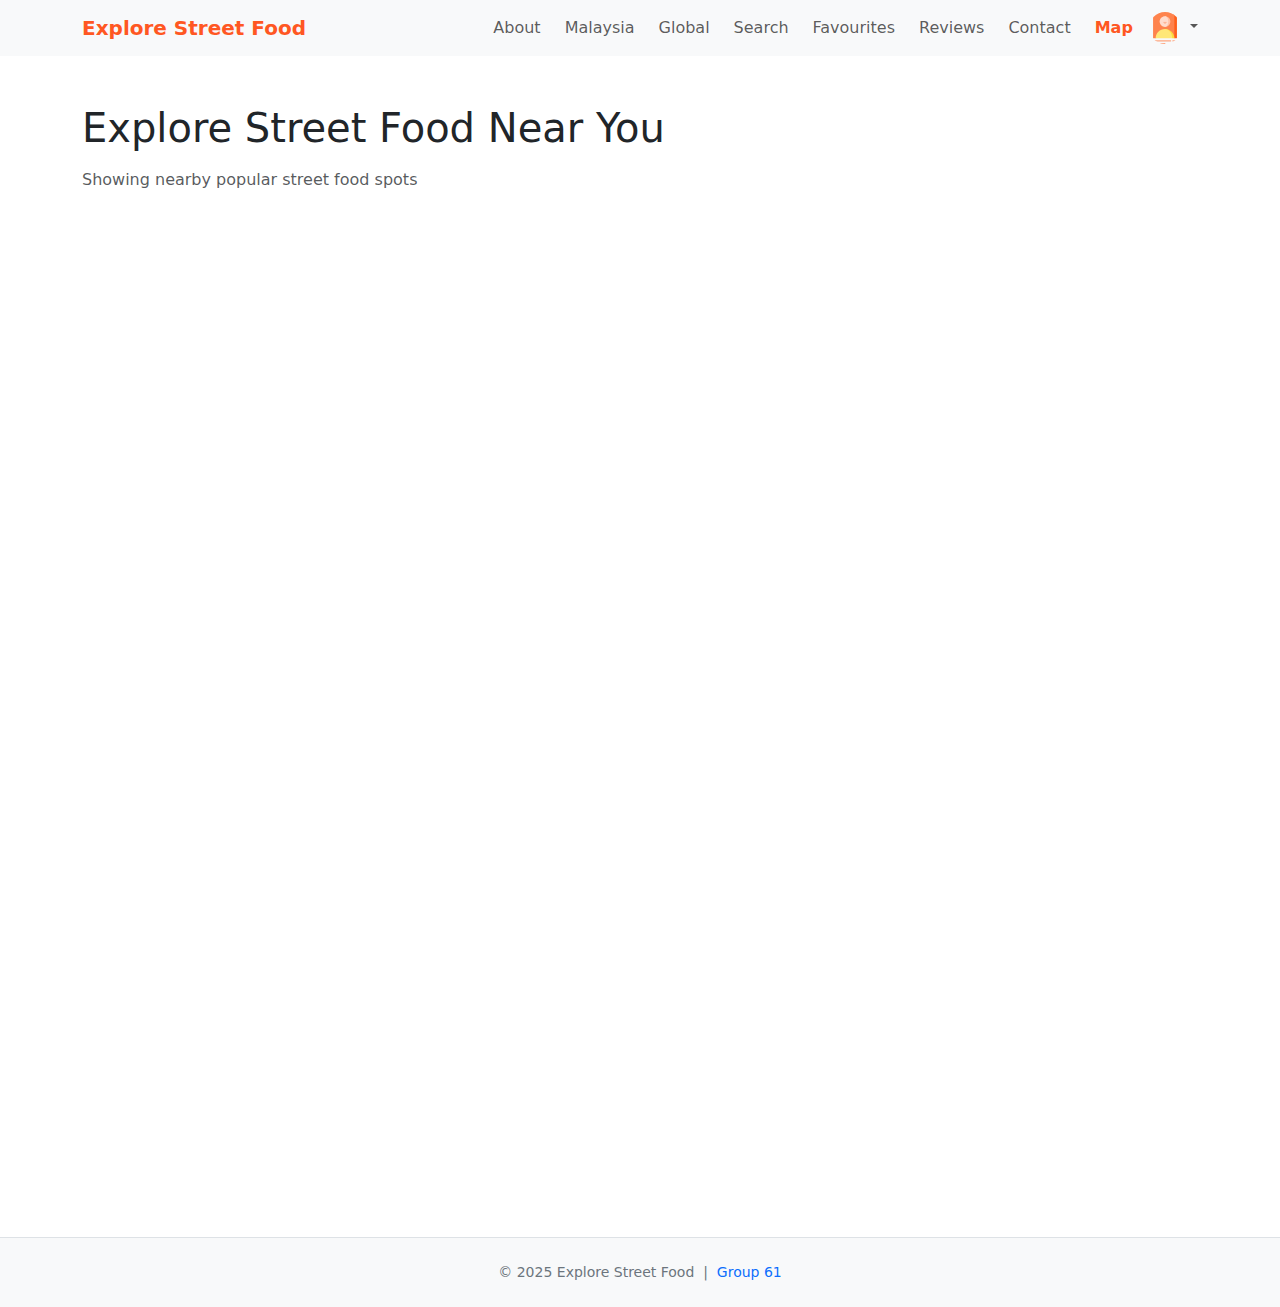
<file: map.html>
<!doctype html>
<html lang="en" data-bs-theme="light">

<head>
  <meta charset="utf-8" />
  <meta name="viewport" content="width=device-width, initial-scale=1" />
  <title>Explore Street Food — Food Map</title>

  <link href="https://cdn.jsdelivr.net/npm/bootstrap@5.3.3/dist/css/bootstrap.min.css" rel="stylesheet" />
  <link rel="stylesheet" href="styles.css">
  <style>
    #geoStatus {
      min-height: 1.25rem;
    }

    #mapWrap iframe {
      width: 100%;
      height: 100%;
      border: 0;
    }
  </style>
</head>

<body>
  <!-- Shared Auth Gate -->
  <script src="scripts/auth-gate.js"></script>

  <!-- Navbar -->
  <div data-include="partials/navbar.html"></div>

  <main class="container py-5">
    <h1 id="mapTitle" class="mb-3">Explore Street Food Map</h1>
    <p id="mapSub" class="text-muted">Find famous spots around the world.</p>
    <div id="geoStatus" class="small text-secondary mb-2"></div>

    <div id="mapWrap" class="ratio ratio-16x9 mb-3">
      <iframe id="mapFrame" src="https://www.google.com/maps?q=street%20food&output=embed" loading="lazy"></iframe>
    </div>

    <div id="defaultExamples" class="row g-3">
      <div class="col-md-6">
        <div class="ratio ratio-16x9">
          <iframe src="https://www.google.com/maps?q=Penang%20street%20food&output=embed" loading="lazy"></iframe>
        </div>
      </div>
      <div class="col-md-6">
        <div class="ratio ratio-16x9">
          <iframe src="https://www.google.com/maps?q=Bangkok%20street%20food&output=embed" loading="lazy"></iframe>
        </div>
      </div>
    </div>

    <div id="geoActions" class="d-none">
      <button id="retryGeo" class="btn btn-sm btn-outline-primary">Use my location</button>
    </div>
  </main>

  <div data-include="partials/footer.html"></div>

  <script src="https://code.jquery.com/jquery-3.7.1.min.js"></script>
  <script src="https://cdn.jsdelivr.net/npm/bootstrap@5.3.3/dist/js/bootstrap.bundle.min.js"></script>
  <script src="partials/loader.js"></script>
  <script src="main.js"></script>

  <script>
    const COUNTRY_CENTER = {
      "Japan": { lat: 36.2048, lng: 138.2529, z: 5 },
      "Thailand": { lat: 15.8700, lng: 100.9925, z: 5 },
      "China": { lat: 35.8617, lng: 104.1954, z: 4 },
      "Spain": { lat: 40.4637, lng: -3.7492, z: 5 },
      "France": { lat: 46.2276, lng: 2.2137, z: 5 },
      "Germany": { lat: 51.1657, lng: 10.4515, z: 5 },
      "Mexico": { lat: 23.6345, lng: -102.5528, z: 5 },
      "Canada": { lat: 56.1304, lng: -106.3468, z: 3 },
      "United States": { lat: 39.8283, lng: -98.5795, z: 4 },
      "Peru": { lat: -9.1900, lng: -75.0152, z: 5 },
      "Argentina": { lat: -38.4161, lng: -63.6167, z: 4 },
      "Chile": { lat: -35.6751, lng: -71.5430, z: 4 },
      "Colombia": { lat: 4.5709, lng: -74.2973, z: 5 },
      "Brazil": { lat: -14.2350, lng: -51.9253, z: 4 },
      "Morocco": { lat: 31.7917, lng: -7.0926, z: 5 },
      "Turkey": { lat: 38.9637, lng: 35.2433, z: 5 },
      "Vietnam": { lat: 14.0583, lng: 108.2772, z: 5 },
      "Indonesia": { lat: -0.7893, lng: 113.9213, z: 4 },
      "South Korea": { lat: 35.9078, lng: 127.7669, z: 6 },
      "Greece": { lat: 39.0742, lng: 21.8243, z: 6 },
      "Italy": { lat: 41.8719, lng: 12.5674, z: 5 },
      "India": { lat: 20.5937, lng: 78.9629, z: 4 },
      "Ireland": { lat: 53.4129, lng: -8.2439, z: 6 },
      "Portugal": { lat: 39.3999, lng: -8.2245, z: 6 },
      "Poland": { lat: 51.9194, lng: 19.1451, z: 6 },
      "Russia": { lat: 61.5240, lng: 105.3188, z: 3 },
      "Lebanon": { lat: 33.8547, lng: 35.8623, z: 8 },
      "Kenya": { lat: -0.0236, lng: 37.9062, z: 6 },
      "Egypt": { lat: 26.8206, lng: 30.8025, z: 5 },
      "South Africa": { lat: -30.5595, lng: 22.9375, z: 5 },
      "Australia": { lat: -25.2744, lng: 133.7751, z: 4 },
      "New Zealand": { lat: -40.9006, lng: 174.8860, z: 5 },
      "Samoa": { lat: -13.7590, lng: -172.1046, z: 7 },
      "Tunisia": { lat: 33.8869, lng: 9.5375, z: 6 },
      "Hungary": { lat: 47.1625, lng: 19.5033, z: 6 },
      "Iran": { lat: 32.4279, lng: 53.6880, z: 5 },
      "Syria": { lat: 34.8021, lng: 38.9968, z: 7 },
      "Bangladesh": { lat: 23.6850, lng: 90.3563, z: 6 },
      "Pakistan": { lat: 30.3753, lng: 69.3451, z: 5 },
      "Singapore": { lat: 1.3521, lng: 103.8198, z: 11 },
      "Taiwan": { lat: 23.6978, lng: 120.9605, z: 7 },
      "Malaysia": { lat: 4.2105, lng: 101.9758, z: 5 }
    };

    const MY_STATE_CENTER = {
      "penang": { lat: 5.4164, lng: 100.3327, z: 10 },
      "malacca": { lat: 2.1896, lng: 102.2501, z: 11 },
      "selangor": { lat: 3.0738, lng: 101.5183, z: 10 },
      "johor": { lat: 1.4854, lng: 103.7618, z: 9 },
      "perlis": { lat: 6.4443, lng: 100.2048, z: 10 },
      "kedah": { lat: 6.1184, lng: 100.3685, z: 9 },
      "negeri-sembilan": { lat: 2.7258, lng: 102.1103, z: 9 },
      "kelantan": { lat: 5.3702, lng: 102.2990, z: 9 },
      "terengganu": { lat: 5.3117, lng: 103.1324, z: 9 },
      "perak": { lat: 4.5921, lng: 101.0901, z: 9 },
      "pahang": { lat: 3.8126, lng: 103.3256, z: 8 },
      "sabah": { lat: 5.9780, lng: 116.0753, z: 7 },
      "sarawak": { lat: 1.5533, lng: 110.3592, z: 7 }
    };

    (function renderMap() {
      const u = new URL(location.href);
      const food = (u.searchParams.get('food') || '').trim();
      const country = (u.searchParams.get('country') || '').trim();
      const state = (u.searchParams.get('state') || '').trim();

      const h1 = document.getElementById('mapTitle');
      const sub = document.getElementById('mapSub');
      const frame = document.getElementById('mapFrame');
      const examples = document.getElementById('defaultExamples');

      function prettyState(s) {
        if (!s) return '';
        return s.split(/[- ]+/).map(x => x.charAt(0).toUpperCase() + x.slice(1)).join(' ');
      }

      // Default page (no params) → try geolocation
      if (!food && !country && !state) {
        h1.textContent = 'Explore Street Food Near You';
        sub.textContent = 'Showing nearby popular street food spots';
        examples.style.display = 'none';

        if (navigator.geolocation) {
          navigator.geolocation.getCurrentPosition(pos => {
            const lat = pos.coords.latitude;
            const lng = pos.coords.longitude;
            frame.src = `https://www.google.com/maps?q=street+food&ll=${lat},${lng}&z=13&output=embed`;
          }, () => {
            frame.src = 'https://www.google.com/maps?q=street%20food&output=embed';
            examples.style.display = '';
          });
        } else {
          frame.src = 'https://www.google.com/maps?q=street%20food&output=embed';
          examples.style.display = '';
        }
        return;
      }

      examples.style.display = 'none';
      h1.textContent = food || 'Street Food';
      const capState = prettyState(state);
      if (state && country) sub.textContent = `${capState}, ${country}`;
      else if (country) sub.textContent = country;
      else sub.textContent = '—';

      const isMalaysia = country.toLowerCase() === 'malaysia';
      let src = '';

      if (isMalaysia) {
        const st = (state || '').toLowerCase();
        const center = (st && MY_STATE_CENTER[st]) ? MY_STATE_CENTER[st] : COUNTRY_CENTER['Malaysia'];
        const q = [food, state, country, 'street food'].filter(Boolean).join(' ');
        src = `https://www.google.com/maps?hl=en&q=${encodeURIComponent(q)}&ll=${center.lat},${center.lng}&z=${center.z}&output=embed`;
      } else if (country) {
        const center = COUNTRY_CENTER[country] || null;
        if (center) {
          const q = `${food} in ${country}`;
          src = `https://www.google.com/maps?hl=en&q=${encodeURIComponent(q)}&ll=${center.lat},${center.lng}&z=${center.z}&output=embed`;
        } else {
          const q = [food, country, 'street food', '-Malaysia'].filter(Boolean).join(' ');
          src = `https://www.google.com/maps?hl=en&q=${encodeURIComponent(q)}&output=embed`;
        }
      } else {
        const q = [food, 'street food'].join(' ');
        src = `https://www.google.com/maps?hl=en&q=${encodeURIComponent(q)}&output=embed`;
      }

      frame.src = src;
    })();
  </script>
</body>

</html>
</file>
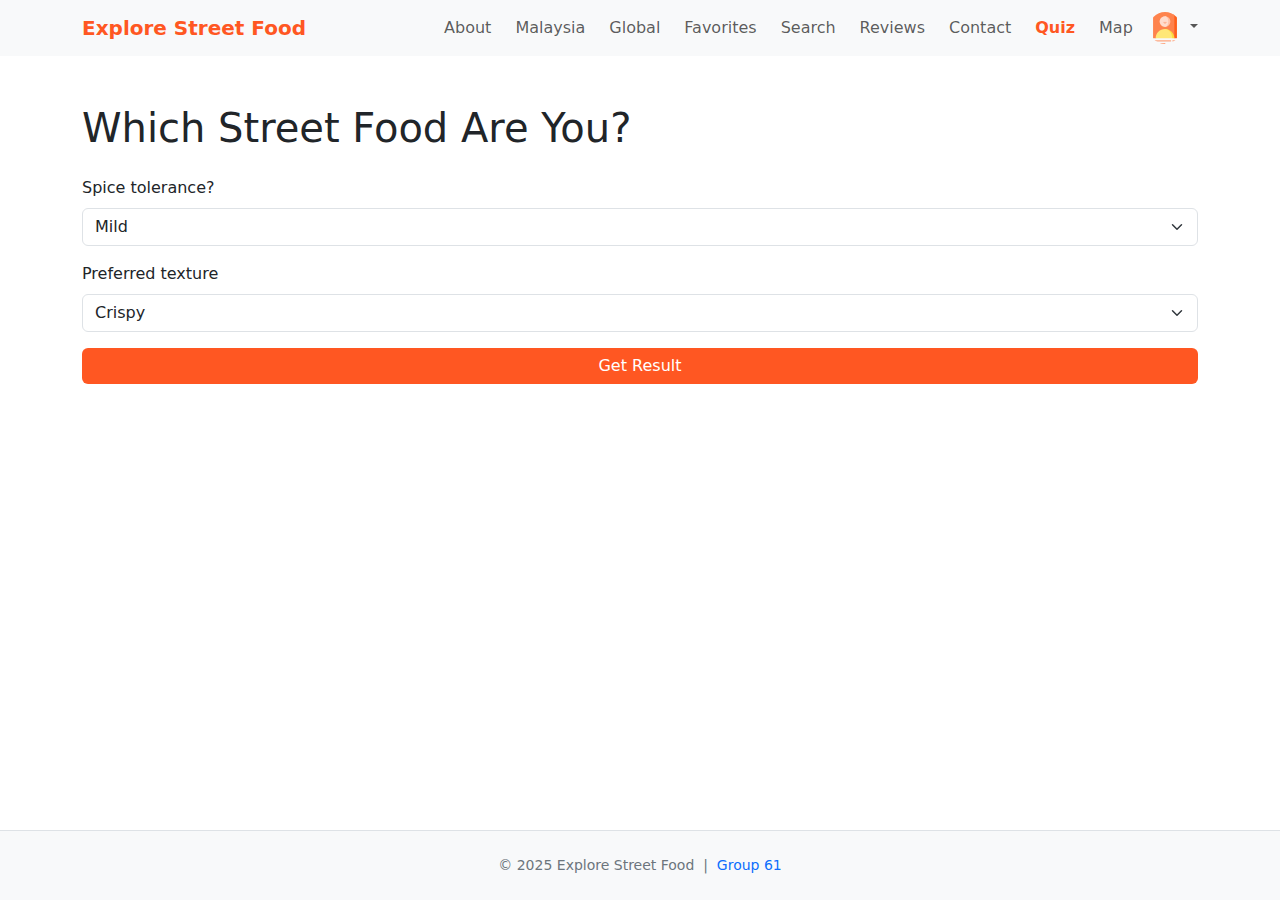
<file: quiz.html>
<!doctype html>
<html lang="en" data-bs-theme="light">

<head>
  <meta charset="utf-8" />
  <meta name="viewport" content="width=device-width, initial-scale=1" />
  <title>Explore Street Food — Food Quiz</title>

  <link href="https://cdn.jsdelivr.net/npm/bootstrap@5.3.3/dist/css/bootstrap.min.css" rel="stylesheet" />
  <link rel="stylesheet" href="styles.css">
</head>

<body>
  <!-- Auth Gate (require sign in on this page) -->
  <script>
    (function gate() {
      const key = 'session_user_v1';
      if (!sessionStorage.getItem(key)) {
        sessionStorage.setItem(key, 'Guest');
      }
    })();
  </script>


  <!-- Navbar -->
  <nav class="navbar navbar-expand-lg bg-body-tertiary sticky-top">
    <div class="container">
      <a class="navbar-brand fw-bold" href="index.html">Explore Street Food</a>

      <button class="navbar-toggler" type="button" data-bs-toggle="collapse" data-bs-target="#navMain"
        aria-controls="navMain" aria-expanded="false" aria-label="Toggle navigation">
        <span class="navbar-toggler-icon"></span>
      </button>

      <div class="collapse navbar-collapse" id="navMain">
        <ul class="navbar-nav ms-auto align-items-lg-center gap-lg-2">

          <li class="nav-item"><a class="nav-link" href="about.html">About</a></li>
          <li class="nav-item"><a class="nav-link" href="malaysia.html">Malaysia</a></li>
          <li class="nav-item"><a class="nav-link" href="global.html">Global</a></li>
          <li class="nav-item"><a class="nav-link" href="favorites.html">Favorites</a></li>
          <li class="nav-item"><a class="nav-link" href="search.html">Search</a></li>
          <li class="nav-item"><a class="nav-link" href="reviews.html">Reviews</a></li>
          <li class="nav-item"><a class="nav-link" href="contact.html">Contact</a></li>
          <li class="nav-item"><a class="nav-link" href="quiz.html">Quiz</a></li>
          <li class="nav-item"><a class="nav-link" href="map.html">Map</a></li>

          <!-- Avatar dropdown -->
          <li class="nav-item dropdown">
            <a class="nav-link dropdown-toggle p-0" href="#" data-bs-toggle="dropdown" aria-expanded="false"
              id="navUser" title="Hi, Guest" aria-label="Hi, Guest">
              <img src="profile-user-svgrepo-com.svg" alt="User Avatar" class="rounded-circle"
                style="width:32px;height:32px;object-fit:cover;">
            </a>

            <ul class="dropdown-menu dropdown-menu-end">

              <!-- Centered user header (auto-hidden for Guest by main.js) -->
              <li class="dropdown-userinfo text-center py-2">
                <div id="ddFullName" class="fw-bold">Guest</div>
                <div id="ddUsername" class="text-muted">@guest</div>
              </li>
              <li>
                <hr class="dropdown-divider">
              </li>

              <!-- Theme toggle -->
              <li>
                <button class="dropdown-item d-flex align-items-center gap-2" id="themeToggleItem" type="button">
                  <span id="themeToggleIcon" aria-hidden="true">🌙</span>
                  <span id="themeToggleText">Dark mode</span>
                </button>
              </li>

              <!-- Account settings (hidden for Guest by main.js) -->
              <li><a class="dropdown-item" id="navAccountSettings" href="account.html">Account settings</a></li>

              <li>
                <hr class="dropdown-divider">
              </li>

              <!-- Same slot for Sign in (Guest) / Sign out (Signed-in). Text is set by main.js -->
              <li><button class="dropdown-item text-danger" id="navSignout" type="button">Sign out</button></li>
            </ul>
          </li>

        </ul>
      </div>
    </div>
  </nav>

  <main class="container py-5">
    <h1 class="mb-4">Which Street Food Are You?</h1>
    <form id="quiz" class="vstack gap-3">
      <div>
        <label class="form-label">Spice tolerance?</label>
        <select class="form-select" id="spice">
          <option>Mild</option>
          <option>Medium</option>
          <option>Hot</option>
        </select>
      </div>
      <div>
        <label class="form-label">Preferred texture</label>
        <select class="form-select" id="texture">
          <option>Crispy</option>
          <option>Chewy</option>
          <option>Creamy</option>
        </select>
      </div>
      <button class="btn btn-primary" type="submit">Get Result</button>
    </form>
    <div id="result" class="alert alert-success mt-4 d-none"></div>
  </main>
  
  <footer class="py-4 bg-body-tertiary border-top mt-auto">
  <div class="container text-center small text-secondary">
    © 2025 Explore Street Food 
    &nbsp;|&nbsp; 
    <a href="about.html" class="text-decoration-none">Group 61</a>
  </div>
</footer>

  <script src="https://code.jquery.com/jquery-3.7.1.min.js"></script>
  <script src="https://cdn.jsdelivr.net/npm/bootstrap@5.3.3/dist/js/bootstrap.bundle.min.js"></script>
  <script src="main.js"></script>
  <script>
    const map = {
      'Mild-Crispy': 'Bánh mì', 'Mild-Chewy': 'Takoyaki', 'Mild-Creamy': 'Cendol',
      'Medium-Crispy': 'Satay', 'Medium-Chewy': 'Char Kway Teow', 'Medium-Creamy': 'Laksa',
      'Hot-Crispy': 'Tacos', 'Hot-Chewy': 'Roti Canai', 'Hot-Creamy': 'Curry Mee'
    };
    quiz.onsubmit = e => {
      e.preventDefault();
      const key = `${spice.value}-${texture.value}`;
      const res = map[key] || 'Surprise Snack';
      sessionStorage.setItem('quizResult', res);
      result.textContent = `You are: ${res}!`;
      result.classList.remove('d-none');
    }
  </script>
</body>

</html>
</file>
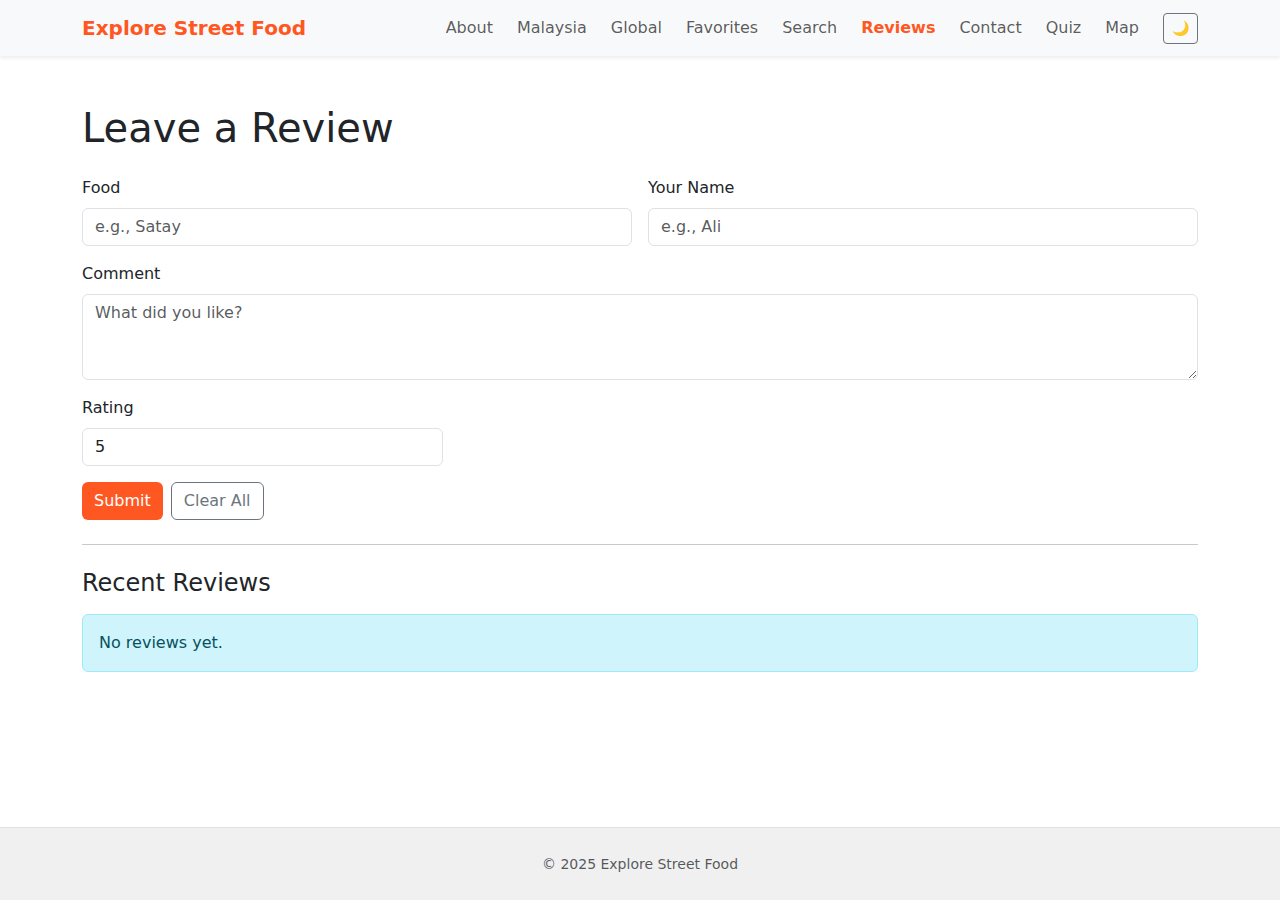
<file: reviews.html>
<!doctype html>
<html lang="en" data-bs-theme="light">
<head>
  <meta charset="utf-8" />
  <meta name="viewport" content="width=device-width, initial-scale=1" />
  <title>Reviews</title>
  
  <link href="https://cdn.jsdelivr.net/npm/bootstrap@5.3.3/dist/css/bootstrap.min.css" rel="stylesheet" />
  <link rel="stylesheet" href="styles.css">
</head>
<body>
  <nav class="navbar navbar-expand-lg bg-body-tertiary sticky-top shadow-sm">
  <div class="container">
    <a class="navbar-brand fw-bold" href="index.html">Explore Street Food</a>
    <button class="navbar-toggler" type="button" data-bs-toggle="collapse" data-bs-target="#nav"><span class="navbar-toggler-icon"></span></button>
    <div class="collapse navbar-collapse" id="nav">
      <ul class="navbar-nav ms-auto align-items-lg-center gap-lg-2">
        <li class="nav-item"><a class="nav-link" href="about.html">About</a></li>
        <li class="nav-item"><a class="nav-link" href="malaysia.html">Malaysia</a></li>
        <li class="nav-item"><a class="nav-link" href="global.html">Global</a></li>
        <li class="nav-item"><a class="nav-link" href="favorites.html">Favorites</a></li>
        <li class="nav-item"><a class="nav-link" href="search.html">Search</a></li>
        <li class="nav-item"><a class="nav-link" href="reviews.html">Reviews</a></li>
        <li class="nav-item"><a class="nav-link" href="contact.html">Contact</a></li>
        <li class="nav-item"><a class="nav-link" href="quiz.html">Quiz</a></li>
        <li class="nav-item"><a class="nav-link" href="map.html">Map</a></li>
        <li class="nav-item ms-lg-2">
          <button id="themeToggle" class="btn btn-sm btn-outline-secondary" title="Toggle theme">🌙</button>
        </li>
      </ul>
    </div>
  </div>
</nav>

  <main class="container py-5">
    <h1 class="mb-4">Leave a Review</h1>
    <form id="form" class="row g-3 needs-validation" novalidate>
      <div class="col-md-6">
        <label class="form-label">Food</label>
        <input required class="form-control" id="food" placeholder="e.g., Satay" />
        <div class="invalid-feedback">Please enter a food name.</div>
      </div>
      <div class="col-md-6">
        <label class="form-label">Your Name</label>
        <input required class="form-control" id="name" placeholder="e.g., Ali" />
        <div class="invalid-feedback">Please enter your name.</div>
      </div>
      <div class="col-md-12">
        <label class="form-label">Comment</label>
        <textarea required class="form-control" id="comment" rows="3" placeholder="What did you like?"></textarea>
        <div class="invalid-feedback">Please add a comment.</div>
      </div>
      <div class="col-md-4">
        <label class="form-label">Rating</label>
        <input type="number" id="rating" class="form-control" min="1" max="5" value="5" required />
        <div class="invalid-feedback">Rating must be 1–5.</div>
      </div>
      <div class="col-12 d-flex gap-2">
        <button class="btn btn-primary" type="submit">Submit</button>
        <button class="btn btn-outline-secondary" type="button" id="clear">Clear All</button>
      </div>
    </form>

    <hr class="my-4" />
    <h2 class="h4">Recent Reviews</h2>
    <div id="list" class="mt-3"></div>
  </main>
  <footer class="border-top py-4 text-center text-muted">
  <small>© 2025 Explore Street Food</small>
</footer>
  <script src="https://code.jquery.com/jquery-3.7.1.min.js"></script>
  <script src="https://cdn.jsdelivr.net/npm/bootstrap@5.3.3/dist/js/bootstrap.bundle.min.js"></script>
  <script src="main.js"></script>
  <script>
    const form = document.getElementById('form');
    form.addEventListener('submit', e => {
      form.classList.add('was-validated');
      if (!form.checkValidity()) { e.preventDefault(); e.stopPropagation(); return; }
      e.preventDefault();
      const entry = { food: food.value.trim(), name: name.value.trim(), comment: comment.value.trim(), rating: +rating.value, ts: Date.now() };
      const arr = JSON.parse(localStorage.getItem('reviews') || '[]'); arr.unshift(entry);
      localStorage.setItem('reviews', JSON.stringify(arr));
      form.reset(); form.classList.remove('was-validated'); render();
    });
    document.getElementById('clear').onclick = () => { localStorage.removeItem('reviews'); render(); }
    function render(){
      const list = document.getElementById('list'); list.innerHTML = '';
      const arr = JSON.parse(localStorage.getItem('reviews') || '[]');
      if (arr.length === 0) { list.innerHTML = '<div class="alert alert-info">No reviews yet.</div>'; return; }
      arr.forEach(x=>{
        const d = new Date(x.ts).toLocaleString();
        list.insertAdjacentHTML('beforeend', `
          <div class="card mb-2"><div class="card-body">
            <div class="d-flex justify-content-between"><strong>${x.food}</strong><span class="text-warning">${'★'.repeat(x.rating)}${'☆'.repeat(5-x.rating)}</span></div>
            <small class="text-muted">by ${x.name} • ${d}</small>
            <p class="mb-0 mt-2">${x.comment}</p>
          </div></div>`);
      });
    }
    render();
  </script>
</body>
</html>
</file>
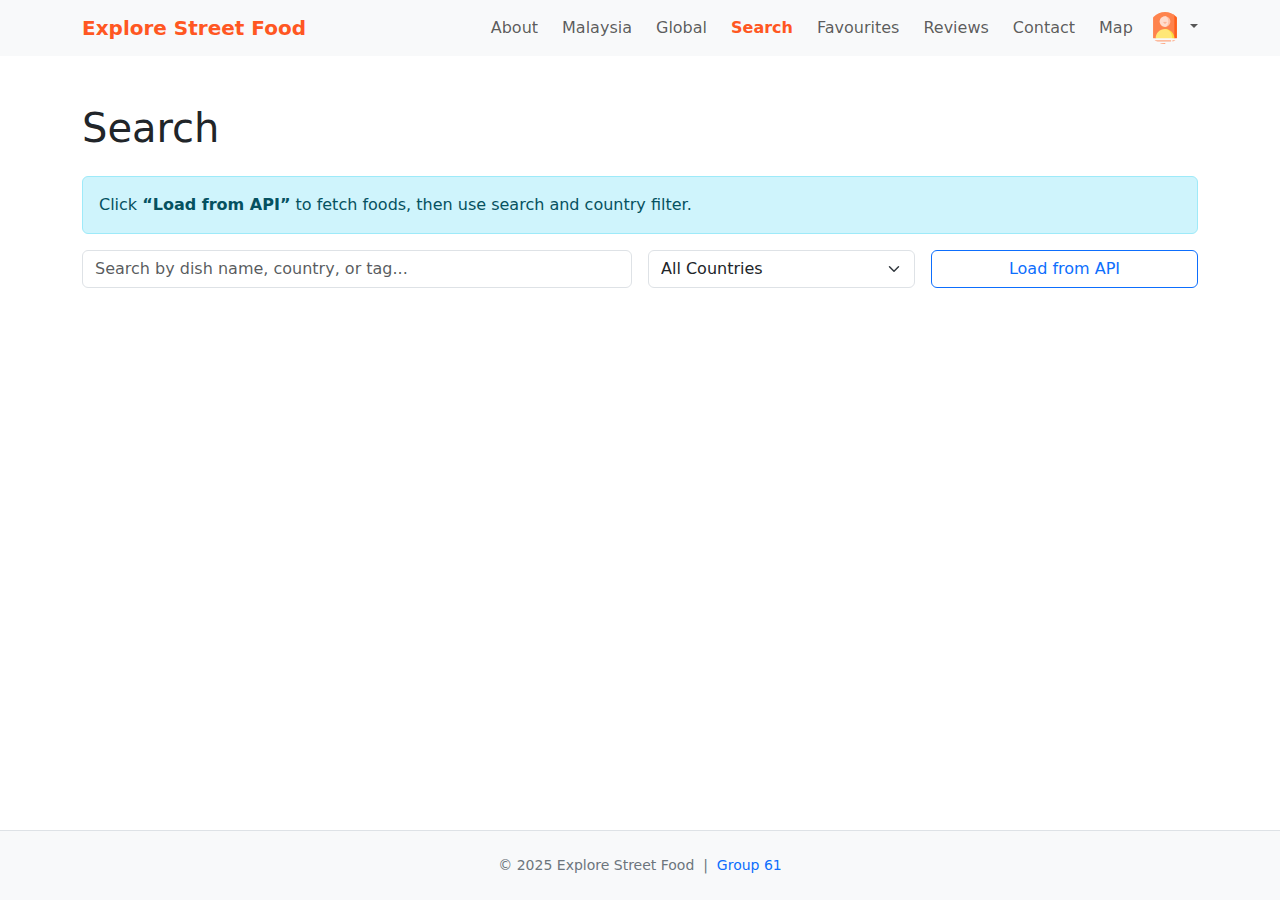
<file: search.html>
<!doctype html>
<html lang="en" data-bs-theme="light">

<head>
  <meta charset="utf-8" />
  <meta name="viewport" content="width=device-width, initial-scale=1" />
  <title>Search — Explore Street Food</title>

  <link href="https://cdn.jsdelivr.net/npm/bootstrap@5.3.3/dist/css/bootstrap.min.css" rel="stylesheet" />
  <link rel="stylesheet" href="styles.css">
</head>

<body>
  <!-- Shared Auth Gate -->
  <script src="scripts/auth-gate.js"></script>

  <!-- Navbar -->
  <div data-include="partials/navbar.html"></div>

  <!-- Main -->
  <main class="container py-5">
    <h1 class="mb-4">Search</h1>

    <div id="notice" class="alert alert-info">
      Click <strong>“Load from API”</strong> to fetch foods, then use search and country filter.
    </div>

    <div class="row g-3 mb-3">
      <div class="col-md-6">
        <input id="q" class="form-control" placeholder="Search by dish name, country, or tag..." />
      </div>
      <div class="col-md-3">
        <select id="countryFilter" class="form-select">
          <option value="">All Countries</option>
        </select>
      </div>
      <div class="col-md-3 d-grid">
        <button id="loadApi" class="btn btn-outline-primary" type="button">Load from API</button>
      </div>
    </div>

    <div id="grid" class="row g-4"></div>
  </main>

  <div data-include="partials/footer.html"></div>

  <script src="https://code.jquery.com/jquery-3.7.1.min.js"></script>
  <script src="https://cdn.jsdelivr.net/npm/bootstrap@5.3.3/dist/js/bootstrap.bundle.min.js"></script>
  <script src="partials/loader.js"></script>
  <script src="main.js"></script>

  <script>
    // ---------- DOM ----------
    const GRID = document.getElementById('grid');
    const Q = document.getElementById('q');
    const COUNTRY = document.getElementById('countryFilter');
    const NOTICE = document.getElementById('notice');
    const LOAD = document.getElementById('loadApi');

    // ---------- APIs ----------
    const API_DUMMY = 'https://dummyjson.com/recipes?limit=120';                 // has "cuisine"
    const API_MEALDB_AREAS = 'https://www.themealdb.com/api/json/v1/1/list.php?a=list'; // valid demonyms list

    const CACHE_KEY = 'search_cache_v1';
    const CACHE_TTL_MS = 6 * 60 * 60 * 1000; // 6 hours

    function saveCache() {
      try {
        const payload = { ts: Date.now(), data: DATA, areas: VALID_AREAS, cMap: COUNTRY_MAP };
        sessionStorage.setItem(CACHE_KEY, JSON.stringify(payload));
      } catch { }
    }

    function tryHydrateFromCache() {
      try {
        const raw = sessionStorage.getItem(CACHE_KEY);
        if (!raw) return false;
        const { ts, data, areas, cMap } = JSON.parse(raw);
        if (!ts || Date.now() - ts > CACHE_TTL_MS) return false;

        DATA = Array.isArray(data) ? data : [];
        VALID_AREAS = Array.isArray(areas) ? areas : [];
        COUNTRY_MAP = cMap || {};

        buildCountryFilter(DATA);
        filterNow();
        NOTICE.className = 'alert alert-success';
        NOTICE.textContent = `Loaded ${DATA.length} item(s) from cache.`;
        LOAD.textContent = 'Refresh from API';
        LOAD.disabled = false;
        return true;
      } catch { return false; }
    }
    // ---------- State ----------
    let DATA = [];        // normalized items
    let VALID_AREAS = []; // TheMealDB demonyms
    let COUNTRY_MAP = {}; // demonym -> real country name

    // ---------- Demonym → Country mapping ----------
    function buildCountryMap(areas) {
      const base = {
        'American': 'United States', 'British': 'United Kingdom', 'Canadian': 'Canada', 'Chinese': 'China', 'Croatian': 'Croatia',
        'Dutch': 'Netherlands', 'Egyptian': 'Egypt', 'Filipino': 'Philippines', 'French': 'France', 'Greek': 'Greece',
        'Indian': 'India', 'Irish': 'Ireland', 'Italian': 'Italy', 'Jamaican': 'Jamaica', 'Japanese': 'Japan',
        'Kenyan': 'Kenya', 'Malaysian': 'Malaysia', 'Mexican': 'Mexico', 'Moroccan': 'Morocco', 'Polish': 'Poland',
        'Portuguese': 'Portugal', 'Russian': 'Russia', 'Spanish': 'Spain', 'Thai': 'Thailand', 'Tunisian': 'Tunisia',
        'Turkish': 'Turkey', 'Vietnamese': 'Vietnam', 'Indonesian': 'Indonesia', 'Korean': 'South Korea',
        'Lebanese': 'Lebanon', 'Brazilian': 'Brazil', 'Peruvian': 'Peru', 'Chilean': 'Chile', 'Colombian': 'Colombia',
        'Pakistani': 'Pakistan', 'Singaporean': 'Singapore', 'Taiwanese': 'Taiwan', 'Hungarian': 'Hungary',
        'German': 'Germany', 'Iranian': 'Iran', 'Syrian': 'Syria', 'Bangladeshi': 'Bangladesh'
      };
      const map = {};
      areas.forEach(a => { if (base[a]) map[a] = base[a]; });
      return map;
    }

    // ---------- Tags ----------
    function tagsFromRecipe(r) {
      const t = [];
      if (Array.isArray(r.tags)) t.push(...r.tags);
      if (r.mealType && Array.isArray(r.mealType)) t.push(...r.mealType);
      if (r.difficulty) t.push(r.difficulty);
      if (r.course) t.push(r.course);
      return t.map(s => String(s).trim()).filter(Boolean).slice(0, 4);
    }

    // ---------- Favourites ----------
    function cardHTML(x) {
      const tags = x.tags?.length ? `<p class="mt-2 mb-2"><span class="badge text-bg-light">${x.tags.join('</span> <span class="badge text-bg-light">')}</span></p>` : '';
      return `<div class="col-sm-6 col-md-3">
        <div class="card h-100">
            <img class="card-img-top" src="${x.img}" alt="${x.name}">
            <div class="card-body">
                <h6 class="card-title mb-1">${x.name}</h6>
                <small class="text-muted">${x.country}</small>
                ${tags}
                <div class="d-flex gap-2 mt-1">
                    <button class="btn btn-outline-primary btn-sm fav-btn"
                            data-food="${x.name}"
                            data-img="${x.img}"
                            data-country="${x.country}">Add to favourites</button>
                    <button class="btn btn-outline-secondary btn-sm map-btn"
                            data-q="${x.name}"
                            data-country="${x.country}">View on Map</button>
                </div>
            </div>
        </div>
    </div>`;
    }

    function render(list) {
      GRID.innerHTML = (list && list.length) ? list.map(cardHTML).join('') : '';

      // Bind shared favourites with metadata from the Search cards
      Site.bindFavourites(GRID, {
        getMetaFor: (btn) => ({
          img: btn.getAttribute('data-img') || '',
          country: btn.getAttribute('data-country') || '',
          link: '#',
          source: 'api'
        })
      });

      // Map buttons (keep your existing code)
      GRID.querySelectorAll('.map-btn').forEach(btn => {
        btn.addEventListener('click', () => {
          const name = btn.getAttribute('data-q') || 'street food';
          const country = btn.getAttribute('data-country') || '';
          const url = new URL('map.html', location.href);
          url.searchParams.set('food', name);
          if (country) url.searchParams.set('country', country);
          location.href = url.toString();
        });
      });

      const n = list?.length || 0;
      NOTICE.className = 'alert ' + (n ? 'alert-success' : 'alert-warning');
      NOTICE.textContent = n ? `Showing ${n} result(s).` : 'No results. Adjust search or country filter.';
    }

    function buildCountryFilter(items) {
      const set = new Set(items.map(x => x.country).filter(Boolean));
      COUNTRY.innerHTML = '<option value="">All Countries</option>' +
        Array.from(set).sort((a, b) => a.localeCompare(b)).map(c => `<option>${c}</option>`).join('');
    }

    function filterNow() {
      const q = (Q.value || '').toLowerCase().trim();
      const c = COUNTRY.value;
      const list = DATA.filter(x => {
        const okC = !c || x.country === c;
        if (!q) return okC;
        const bag = [x.name, x.country, ...(x.tags || [])].join(' ').toLowerCase();
        return okC && bag.includes(q);
      });
      render(list);
    }

    // ---------- Load from API (no scraping) ----------
    async function loadFromAPI() {
      LOAD.disabled = true;
      LOAD.textContent = 'Loading...';
      NOTICE.className = 'alert alert-info';
      NOTICE.textContent = 'Fetching recipes and validating cuisines...';

      try {
        // 1) Valid demonyms from TheMealDB
        const aRes = await fetch(API_MEALDB_AREAS);
        const aJson = await aRes.json();
        VALID_AREAS = (aJson?.meals || []).map(x => x.strArea).filter(Boolean);
        COUNTRY_MAP = buildCountryMap(VALID_AREAS);

        // 2) DummyJSON recipes
        const rRes = await fetch(API_DUMMY);
        const rJson = await rRes.json();
        const rows = Array.isArray(rJson?.recipes) ? rJson.recipes : [];

        // 3) Normalize & keep only mapped cuisines
        DATA = rows.reduce((acc, r) => {
          const demonym = (r.cuisine || '').trim();
          if (!demonym) return acc;
          if (!VALID_AREAS.includes(demonym)) return acc;
          const country = COUNTRY_MAP[demonym];
          if (!country) return acc;
          acc.push({
            name: r.name,
            country,
            tags: tagsFromRecipe(r),
            img: r.image || 'https://via.placeholder.com/600x400?text=No+Image'
          });
          return acc;
        }, []);

        saveCache();
        LOAD.textContent = 'Refresh from API';
        LOAD.disabled = false;

        buildCountryFilter(DATA);
        filterNow();

        NOTICE.className = 'alert alert-success';
        NOTICE.textContent = `Loaded ${DATA.length} item(s) from API.`;
        LOAD.textContent = 'Loaded';
      } catch (err) {
        console.error(err);
        NOTICE.className = 'alert alert-danger';
        NOTICE.textContent = 'Failed to load from API. Please try again.';
        LOAD.disabled = false;
        LOAD.textContent = 'Load from API';
      }
    }

    // ---------- Events ----------
    Q.addEventListener('input', filterNow);
    COUNTRY.addEventListener('change', filterNow);
    LOAD.addEventListener('click', loadFromAPI);
    // Try to render from cache on page load
    tryHydrateFromCache();
  </script>
</body>

</html>
</file>
<file: styles.css>
:root {
  --brand: #ff5722;
}

/* Make footer sit at bottom even on short pages */
html, body { height: 100%; }
body { display: flex; flex-direction: column; margin: 0; }
main { flex: 1; }

/* Light/Dark via Bootstrap 5.3 data-bs-theme */
html[data-bs-theme="dark"] body { background-color: #111; color: #eaeaea; }

.navbar-brand { color: var(--brand) !important; }

/* Active nav link in orange */
.navbar-nav .nav-link.active,
.navbar-nav .nav-link.active:focus,
.navbar-nav .nav-link.active:hover {
  color: var(--brand) !important;
  font-weight: 700;
}

/* Cards */
.card-img-top { object-fit: cover; height: 160px; }

/* Badge (API) */
.badge-corner {
      position: absolute;
      top: .5rem;
      right: .5rem;
}

/* Buttons */
.btn-primary { background-color: var(--brand); border: none; }
.btn-primary:hover { background-color: #e64a19; }

/* Added-to-favorites state */
.btn-added {
  background-color: #6c757d !important; /* Bootstrap secondary gray */
  color: #fff !important;
  border: none !important;
}

/* Footer */
footer { background: #f0f0f0; }
html[data-bs-theme="dark"] footer { background: #1b1b1b; }

/* === Hero (fade carousel) === */
.hero { 
  position: relative; 
  min-height: 55vh; 
  display: flex; 
  align-items: center; 
  color: #fff; 
  text-shadow: 1px 1px 3px rgba(0,0,0,.5);
}
.hero-slides { position: absolute; inset: 0; overflow: hidden; }
.hero-slides .slide {
  position: absolute; inset: 0;
  background-size: cover; background-position: center;
  opacity: 0; transition: opacity .8s ease-in-out;
}
.hero-slides .slide.active { opacity: 1; }

/* Optional readability overlay */
.hero::after {
  content: ""; position: absolute; inset: 0;
  background: linear-gradient(180deg, rgba(0,0,0,.18), rgba(0,0,0,.18));
  pointer-events: none;
}
</file>
